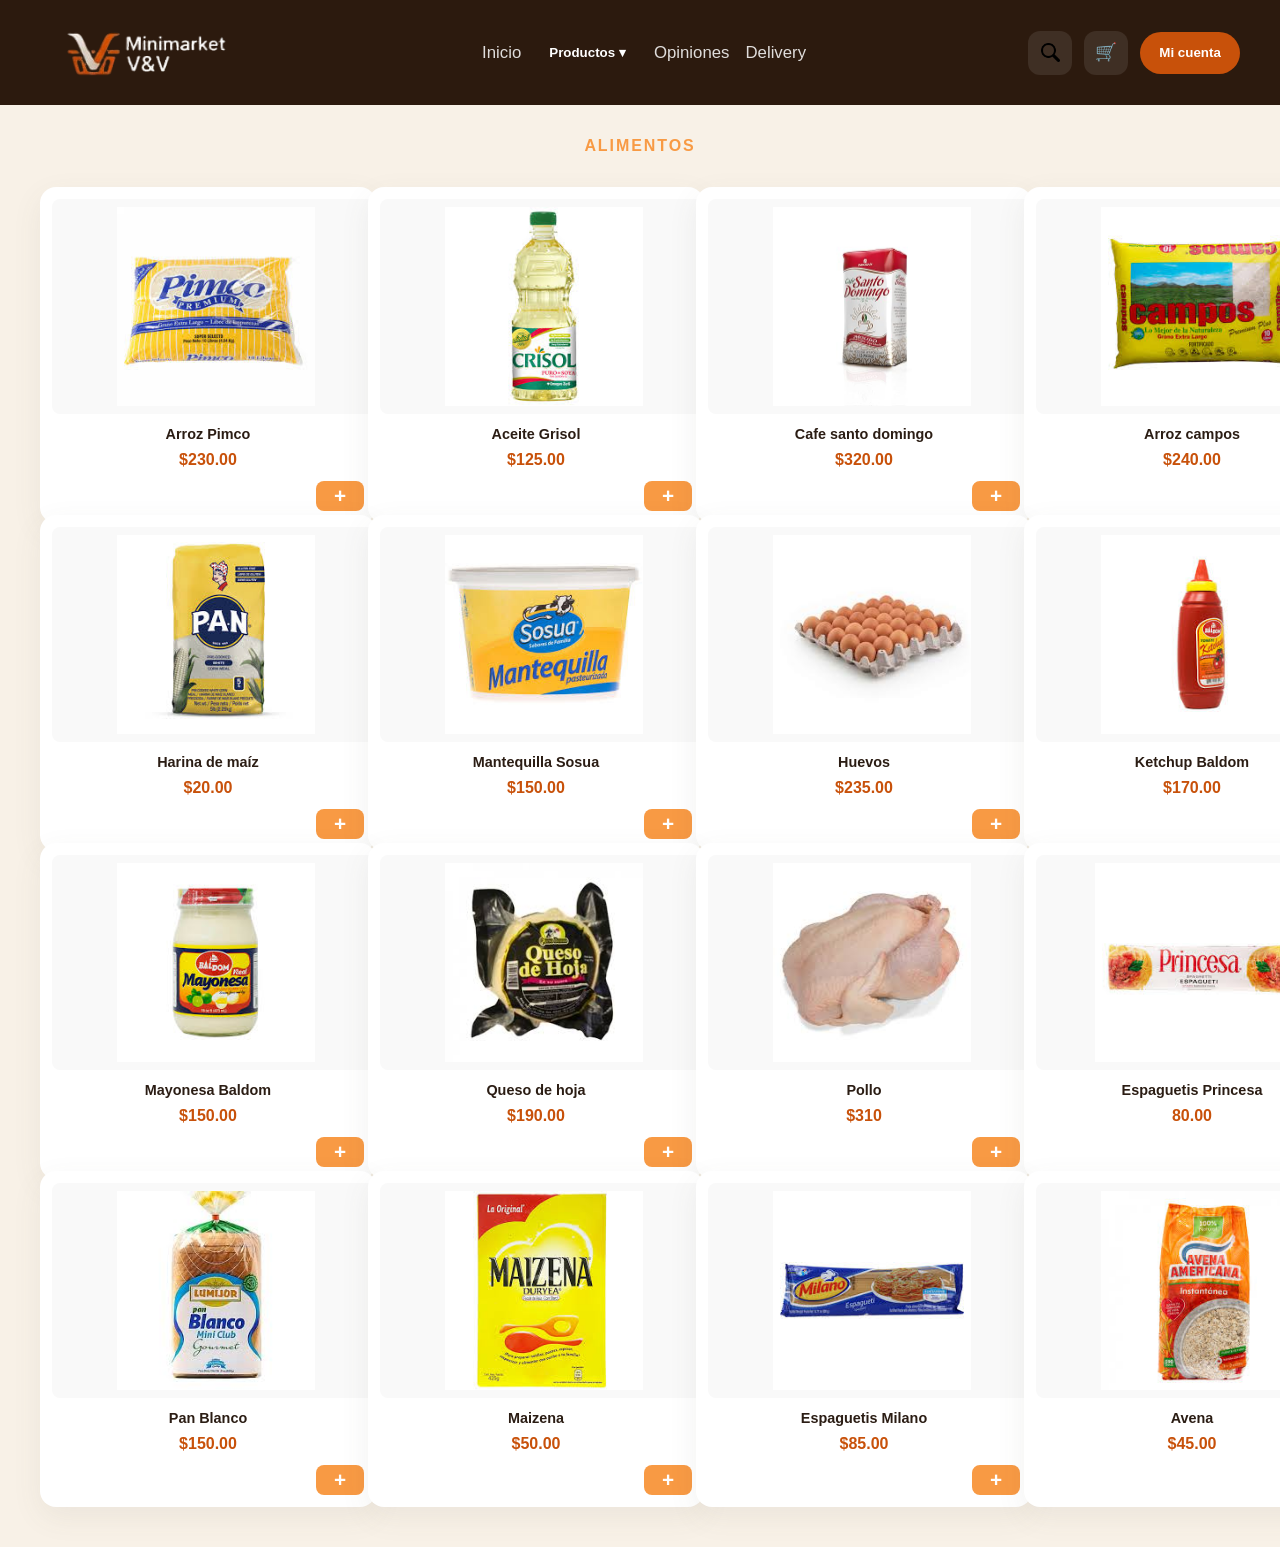
<file: alimentos.html>
<!DOCTYPE html>
<html lang="en">
<head>
    <meta charset="UTF-8">
    <meta name="viewport" content="width=device-width, initial-scale=1.0">
    <title>Alimentos - Minimarket V&V</title>
    <link rel="stylesheet" href="style.css">
    <script src="cart.js" defer></script>
</head>
<body>
    <header class="banner">
        <div class="header-content">
            <a href="#" class="brand">
                <img src="imagenes/logo.png" alt="Minimarket V&V logo">
            </a>
            <nav class="nav-links">
                <a href="index.html">Inicio</a>
                <div class="dropdown">
                    <button class="dropdown-toggle" aria-haspopup="true" aria-expanded="false">Productos ▾</button>
                    <div class="dropdown-menu">
                        <a href="productos_de_limpieza.html">Limpieza</a>
                        <a href="snack.html">Snacks</a>
                        <a href="frutas.html">Frutas</a>
                        <a href="bebidas.html">Bebidas</a>
                        <a href="alimentos.html">Alimentos</a>
                        <a href="bebidas_alcoholicas.html">Bebidas Alcohólicas</a>
                    </div>
                </div>
                <a href="opiniones.html">Opiniones</a>
                <a href="Delivery.html">Delivery</a>
            </nav>
            <div class="header-actions">
                <button class="icon-btn" aria-label="Buscar">
                    <img src="iconos/lupa.png" alt="Buscar">
                </button>
                <button class="icon-btn cart" aria-label="Carrito">
                    🛒
                    <span class="cart-count">2</span>
                </button>
                <button class="btn account">Mi cuenta</button>
            </div>
        </div>
    </header>
    <main>
        <section class="bottom-section">
            <p class="hero-subtitle">alimentos</p>
            <div class="products-grid">
                <div class="card product-card">
                    <img src="imagenes/arroz pimco.jpg" alt="Arroz Pimco" class="product-image">
                    <h3 class="product-name">Arroz Pimco</h3>
                    <p class="product-price">$230.00</p>
                    <button class="add-to-cart">+</button>
                </div>
                <div class="card product-card">
                    <img src="imagenes/grisol.jpg" alt="aceite grisol" class="product-image">
                    <h3 class="product-name">Aceite Grisol</h3>
                    <p class="product-price">$125.00</p>
                    <button class="add-to-cart">+</button>
                </div>
                <div class="card product-card">
                    <img src="imagenes/cafe santo domingo.jpg" alt="cafe santo domingo" class="product-image">
                    <h3 class="product-name">Cafe santo domingo</h3>
                    <p class="product-price">$320.00</p>
                    <button class="add-to-cart">+</button>
                </div>
                <div class="card product-card">
                    <img src="imagenes/arroz.jpg" alt="Arroz" class="product-image">
                    <h3 class="product-name">Arroz campos</h3>
                    <p class="product-price">$240.00</p>
                    <button class="add-to-cart">+</button>
                </div>
                <div class="card product-card">
                    <img src="imagenes/harina de maiz.jpg" alt="Harina de maíz" class="product-image">
                    <h3 class="product-name">Harina de maíz</h3>
                    <p class="product-price">$20.00</p>
                    <button class="add-to-cart">+</button>
                </div>
                <div class="card product-card">
                    <img src="imagenes/mantequilla sosua.jpg" alt="Mantequilla Sosua" class="product-image">
                    <h3 class="product-name">Mantequilla Sosua</h3>
                    <p class="product-price">$150.00</p>
                    <button class="add-to-cart">+</button>
                </div>
                <div class="card product-card">
                    <img src="imagenes/huevos.jpg" alt="Huevos" class="product-image">
                    <h3 class="product-name">Huevos</h3>
                    <p class="product-price">$235.00</p>
                    <button class="add-to-cart">+</button>
                </div>
                <div class="card product-card">
                    <img src="imagenes/ketchup baldom.jpg" alt="Ketchup Baldom" class="product-image">
                    <h3 class="product-name">Ketchup Baldom</h3>
                    <p class="product-price">$170.00</p>
                    <button class="add-to-cart">+</button>
                </div>
                <div class="card product-card">
                    <img src="imagenes/mayonesa baldom.jpg" alt="Mayonesa Baldom" class="product-image">
                    <h3 class="product-name">Mayonesa Baldom</h3>
                    <p class="product-price">$150.00</p>
                    <button class="add-to-cart">+</button>
                </div>
                <div class="card product-card">
                    <img src="imagenes/queso de hoja.jpg" alt="Queso de hoja" class="product-image">
                    <h3 class="product-name">Queso de hoja</h3>
                    <p class="product-price">$190.00</p>
                    <button class="add-to-cart">+</button>
                </div>
                <div class="card product-card">
                    <img src="imagenes/pollo.jpg" alt="Pollito" class="product-image">
                    <h3 class="product-name">Pollo</h3>
                    <p class="product-price">$310</p>
                    <button class="add-to-cart">+</button>
                </div>
                <div class="card product-card">
                    <img src="imagenes/espaguetis princesa.jpg" alt="Espaguetis Princesa" class="product-image">
                    <h3 class="product-name">Espaguetis Princesa</h3>
                    <p class="product-price">80.00</p>
                    <button class="add-to-cart">+</button>
                </div>
                <div class="card product-card">
                    <img src="imagenes/pan blanco.jpg" alt="Pan Blanco" class="product-image">
                    <h3 class="product-name">Pan Blanco</h3>
                    <p class="product-price">$150.00</p>
                    <button class="add-to-cart">+</button>
                </div>
                <div class="card product-card">
                    <img src="imagenes/maizena.jpg" alt="Maizena" class="product-image">
                    <h3 class="product-name">Maizena</h3>
                    <p class="product-price">$50.00</p>
                    <button class="add-to-cart">+</button>
                </div>
                <div class="card product-card">
                    <img src="imagenes/epaguetis milano.jpg" alt="Espaguetis Milano" class="product-image">
                    <h3 class="product-name">Espaguetis Milano</h3>
                    <p class="product-price">$85.00</p>
                    <button class="add-to-cart">+</button>
                </div>
                <div class="card product-card">
                    <img src="imagenes/avena.jpg" alt="Avena" class="product-image">
                    <h3 class="product-name">Avena</h3>
                    <p class="product-price">$45.00</p>
                    <button class="add-to-cart">+</button>
                </div>
            
            </div>
        </section>
    </main>
    <!-- Modal del carrito -->
    <div id="cart-modal" class="modal">
        <div class="modal-content">
            <span id="close-cart-modal" class="close">&times;</span>
            <h2>Carrito de Compras</h2>
            <div id="cart-items"></div>
            <div id="total-price"></div>
        </div>
    </div>
</body>
</html>
</file>
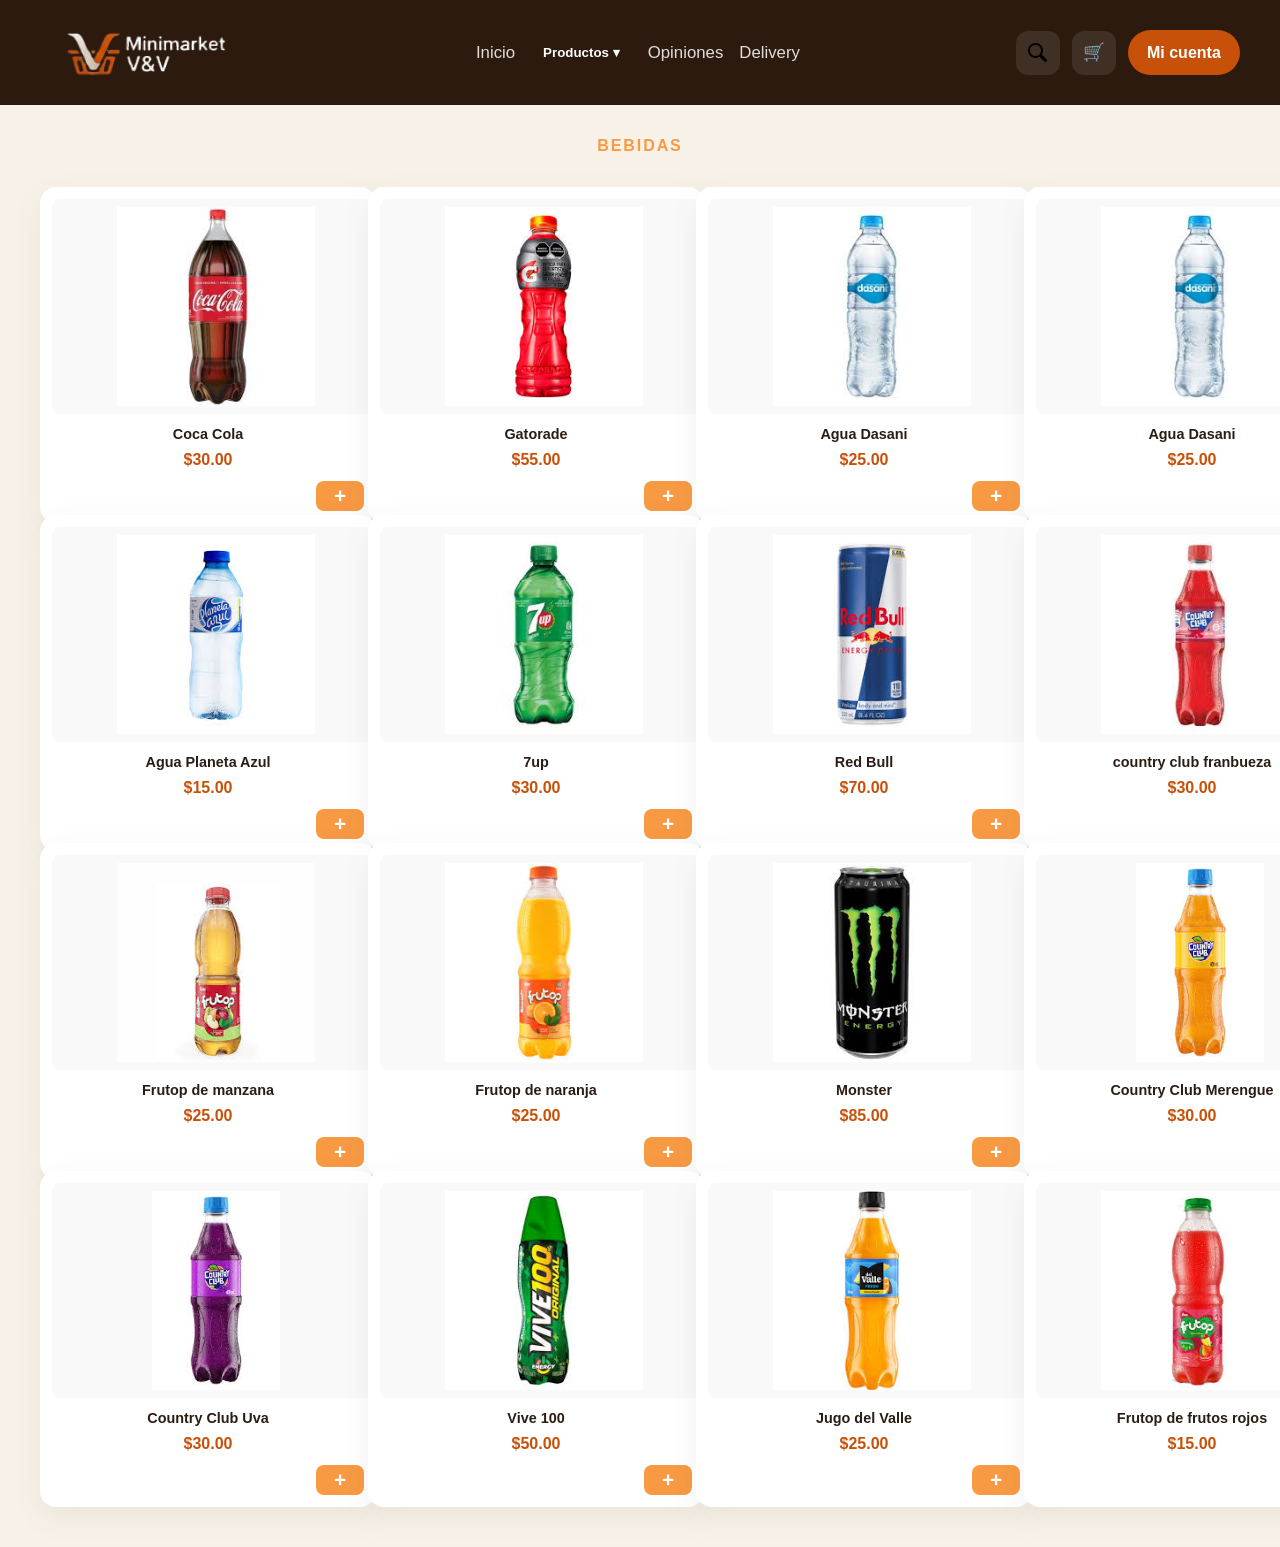
<file: bebidas.html>
<!DOCTYPE html>
<html lang="en">
<head>
    <meta charset="UTF-8">
    <meta name="viewport" content="width=device-width, initial-scale=1.0">
    <title>Bebidas - Minimarket V&V</title>
    <link rel="stylesheet" href="style.css">
    <script src="cart.js" defer></script>
</head>
<body>
    <header class="banner">
        <div class="header-content">
            <a href="#" class="brand">
                <img src="imagenes/logo.png" alt="Minimarket V&V logo">
            </a>
            <nav class="nav-links">
                <a href="index.html">Inicio</a>
                <div class="dropdown">
                    <button class="dropdown-toggle" aria-haspopup="true" aria-expanded="false">Productos ▾</button>
                    <div class="dropdown-menu">
                        <a href="productos_de_limpieza.html">Limpieza</a>
                        <a href="snack.html">Snacks</a>
                        <a href="frutas.html">Frutas</a>
                        <a href="bebidas.html">Bebidas</a>
                        <a href="alimentos.html">Alimentos</a>
                        <a href="bebidas_alcoholicas.html">Bebidas Alcohólicas</a>
                    </div>
                </div>
                <a href="opiniones.html">Opiniones</a>
                <a href="Delivery.html">Delivery</a>
            </nav>
            <div class="header-actions">
                <button class="icon-btn" aria-label="Buscar">
                    <img src="iconos/lupa.png" alt="Buscar">
                </button>
                <button class="icon-btn cart" aria-label="Carrito">
                    🛒
                    <span class="cart-count">2</span>
                </button>
                <a href="login.html" class="btn account">Mi cuenta</a>
            </div>
        </div>
    </header>
    <main>
       <section class="bottom-section">
            <p class="hero-subtitle">Bebidas</p>
            <div class="products-grid">
                <div class="card product-card">
                    <img src="imagenes/coca cola.jpg" alt="Coca Cola" class="product-image">
                    <h3 class="product-name">Coca Cola</h3>
                    <p class="product-price">$30.00</p>
                    <button class="add-to-cart">+</button>
                </div>
                <div class="card product-card">
                    <img src="imagenes/gatorade.jpg" alt="Gatorade" class="product-image">
                    <h3 class="product-name">Gatorade</h3>
                    <p class="product-price">$55.00</p>
                    <button class="add-to-cart">+</button>
                </div>
                <div class="card product-card">
                    <img src="imagenes/agua dasani.jpg" alt="Agua Dasani" class="product-image">
                    <h3 class="product-name">Agua Dasani</h3>
                    <p class="product-price">$25.00</p>
                    <button class="add-to-cart">+</button>
                </div>
                <div class="card product-card">
                    <img src="imagenes/agua dasani.jpg" alt="Agua Dasani" class="product-image">
                    <h3 class="product-name">Agua Dasani</h3>
                    <p class="product-price">$25.00</p>
                    <button class="add-to-cart">+</button>
                </div>
                <div class="card product-card">
                    <img src="imagenes/agua planeta azul.jpg" alt="Agua Planeta Azul" class="product-image">
                    <h3 class="product-name">Agua Planeta Azul</h3>
                    <p class="product-price">$15.00</p>
                    <button class="add-to-cart">+</button>
                </div>
                <div class="card product-card">
                    <img src="imagenes/7up.jpg" alt="7up" class="product-image">
                    <h3 class="product-name">7up</h3>
                    <p class="product-price">$30.00</p>
                    <button class="add-to-cart">+</button>
                </div>
                <div class="card product-card">
                    <img src="imagenes/red bull.jpg" alt="Red Bull" class="product-image">
                    <h3 class="product-name">Red Bull</h3>
                    <p class="product-price">$70.00</p>
                    <button class="add-to-cart">+</button>
                </div>
                <div class="card product-card">
                    <img src="imagenes/country club  franbueza.jpg" alt="country club franbueza" class="product-image">
                    <h3 class="product-name">country club  franbueza</h3>
                    <p class="product-price">$30.00</p>
                    <button class="add-to-cart">+</button>
                </div>
                <div class="card product-card">
                    <img src="imagenes/frutop de manzna.jpg" alt="frutop de manzana" class="product-image">
                    <h3 class="product-name">Frutop de manzana</h3>
                    <p class="product-price">$25.00</p>
                    <button class="add-to-cart">+</button>
                </div>
                <div class="card product-card">
                    <img src="imagenes/frutop de naranja.jpg" alt="frutop de naranja" class="product-image">
                    <h3 class="product-name">Frutop de naranja</h3>
                    <p class="product-price">$25.00</p>
                    <button class="add-to-cart">+</button>
                </div>
                <div class="card product-card">
                    <img src="imagenes/monster.jpg" alt="Monster" class="product-image">
                    <h3 class="product-name">Monster</h3>
                    <p class="product-price">$85.00</p>
                    <button class="add-to-cart">+</button>
                </div>
                <div class="card product-card">
                    <img src="imagenes/country club merengue.jpg" alt="country club merengue" class="product-image">
                    <h3 class="product-name">Country Club Merengue</h3>
                    <p class="product-price">$30.00</p>
                    <button class="add-to-cart">+</button>
                </div>
                <div class="card product-card">
                    <img src="imagenes/country club uva.jpg" alt="country club uva" class="product-image">
                    <h3 class="product-name">Country Club Uva</h3>
                    <p class="product-price">$30.00</p>
                    <button class="add-to-cart">+</button>
                </div>
                <div class="card product-card">
                    <img src="imagenes/vive 100.jpg" alt="Vive 100" class="product-image">
                    <h3 class="product-name">Vive 100</h3>
                    <p class="product-price">$50.00</p>
                    <button class="add-to-cart">+</button>
                </div>
                <div class="card product-card">
                    <img src="imagenes/del valle.jpg" alt="Del Valle" class="product-image">
                    <h3 class="product-name">Jugo del Valle</h3>
                    <p class="product-price">$25.00</p>
                    <button class="add-to-cart">+</button>
                </div>
                <div class="card product-card">
                    <img src="imagenes/frutop rojo.jpg" alt="Frutop Rojo" class="product-image">
                    <h3 class="product-name">Frutop de frutos rojos</h3>
                    <p class="product-price">$15.00</p>
                    <button class="add-to-cart">+</button>
                </div>
            
            </div>
        </section>
    </main>
    <!-- Modal del carrito -->
    <div id="cart-modal" class="modal">
        <div class="modal-content">
            <span id="close-cart-modal" class="close">&times;</span>
            <h2>Carrito de Compras</h2>
            <div id="cart-items"></div>
            <div id="total-price"></div>
        </div>
    </div>
</body>
</html>
</file>
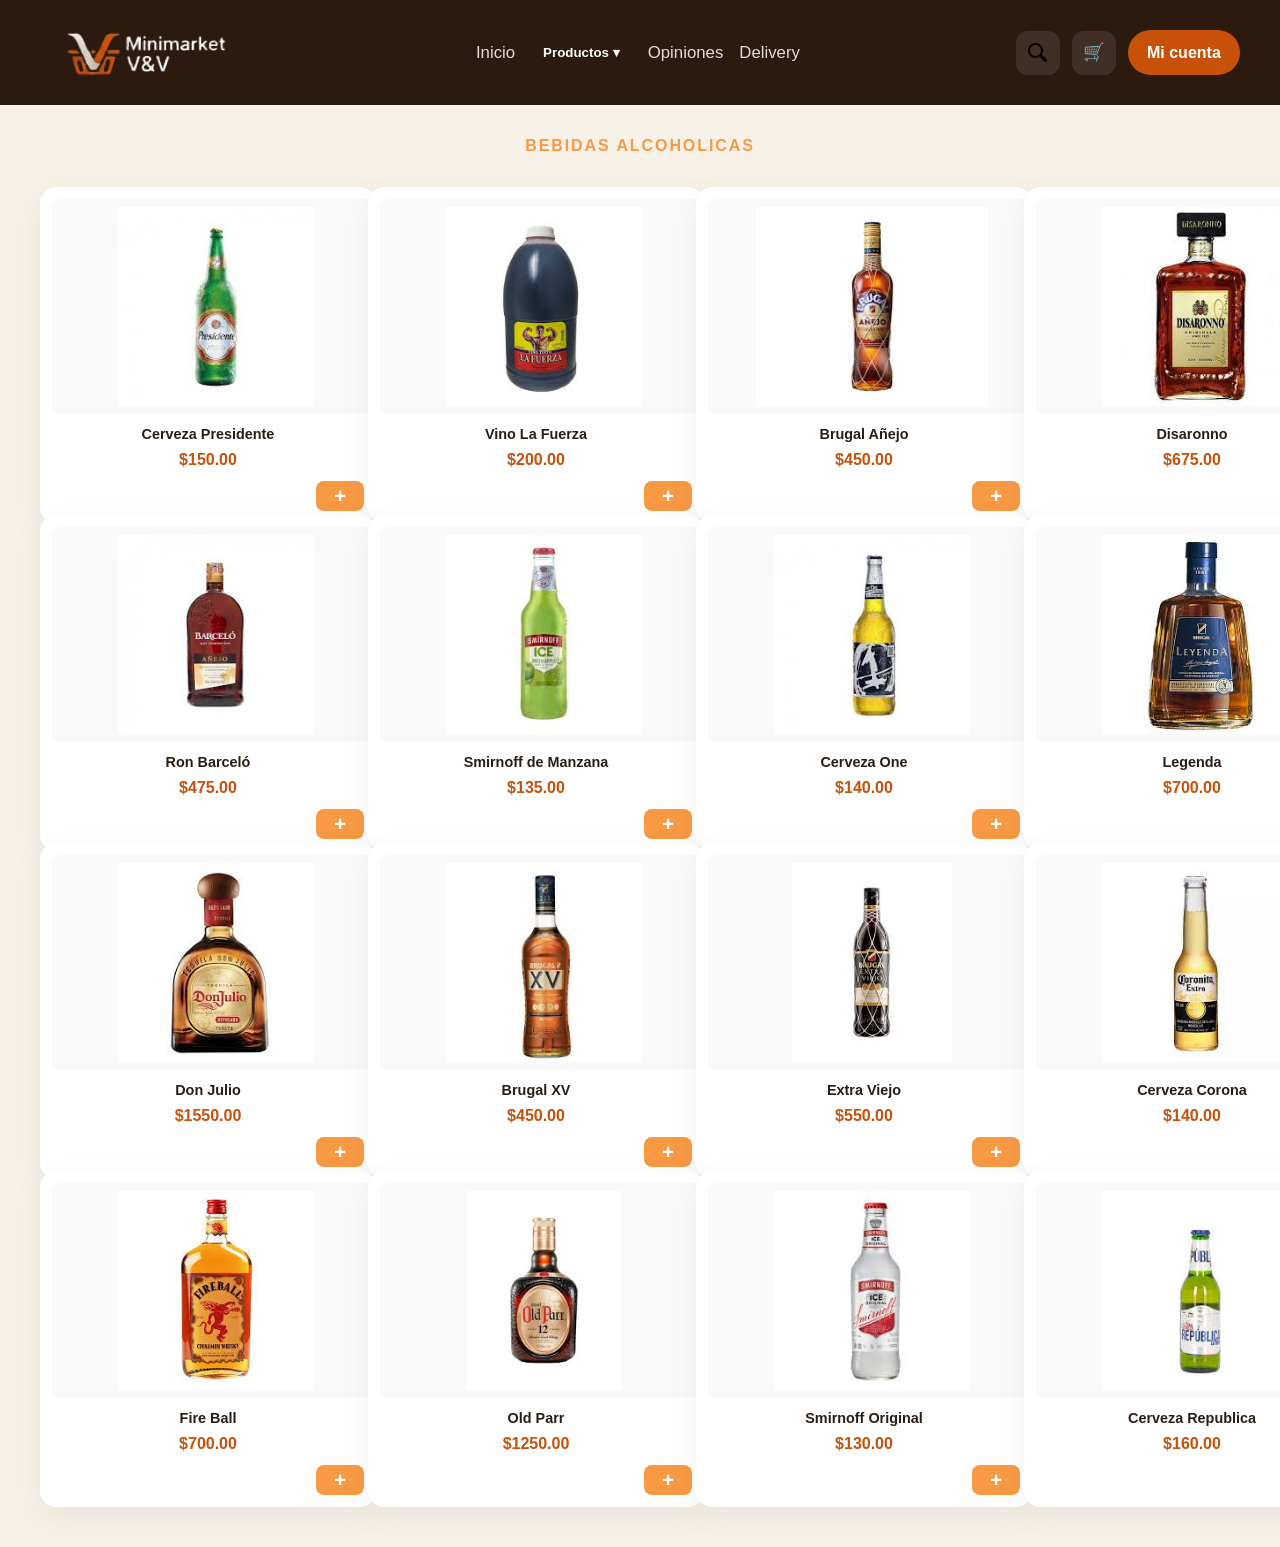
<file: bebidas_alcoholicas.html>
<!DOCTYPE html>
<html lang="en">
<head>
    <meta charset="UTF-8">
    <meta name="viewport" content="width=device-width, initial-scale=1.0">
    <title>Cuidado Personal - Minimarket V&V</title>
    <link rel="stylesheet" href="style.css">
    <script src="cart.js" defer></script>
</head>
<body>
    <header class="banner">
        <div class="header-content">
            <a href="#" class="brand">
                <img src="imagenes/logo.png" alt="Minimarket V&V logo">
            </a>
            <nav class="nav-links">
                <a href="index.html">Inicio</a>
                <div class="dropdown">
                    <button class="dropdown-toggle" aria-haspopup="true" aria-expanded="false">Productos ▾</button>
                    <div class="dropdown-menu">
                        <a href="productos_de_limpieza.html">Limpieza</a>
                        <a href="snack.html">Snacks</a>
                        <a href="frutas.html">Frutas</a>
                        <a href="bebidas.html">Bebidas</a>
                        <a href="alimentos.html">Alimentos</a>
                        <a href="bebidas_alcoholicas.html">Bebidas Alcohólicas</a>
                    </div>
                </div>
                <a href="opiniones.html">Opiniones</a>
                <a href="Delivery.html">Delivery</a>
            </nav>
            <div class="header-actions">
                <button class="icon-btn" aria-label="Buscar">
                    <img src="iconos/lupa.png" alt="Buscar">
                </button>
                <button class="icon-btn cart" aria-label="Carrito">
                    🛒
                    <span class="cart-count">2</span>
                </button>
                <a href="login.html" class="btn account">Mi cuenta</a>
            </div>
        </div>
    </header>
    <main>
        <section class="bottom-section">
            <p class="hero-subtitle">Bebidas Alcoholicas</p>
            <div class="products-grid">
                <div class="card product-card">
                    <img src="imagenes/cerveza presidente.jpg" alt="Cerveza Presidente" class="product-image">
                    <h3 class="product-name">Cerveza Presidente</h3>
                    <p class="product-price">$150.00</p>
                    <button class="add-to-cart">+</button>
                </div>
                <div class="card product-card">
                    <img src="imagenes/vino la fuerza.jpg" alt="Vino La Fuerza" class="product-image">
                    <h3 class="product-name">Vino La Fuerza</h3>
                    <p class="product-price">$200.00</p>
                    <button class="add-to-cart">+</button>
                </div>
                <div class="card product-card">
                    <img src="imagenes/brugal añejo.jpg" alt="Brugal Añejo" class="product-image">
                    <h3 class="product-name">Brugal Añejo</h3>
                    <p class="product-price">$450.00</p>
                    <button class="add-to-cart">+</button>
                </div>
                <div class="card product-card">
                    <img src="imagenes/disaronno.jpg" alt="Disaronno" class="product-image">
                    <h3 class="product-name">Disaronno</h3>
                    <p class="product-price">$675.00</p>
                    <button class="add-to-cart">+</button>
                </div>
                <div class="card product-card">
                    <img src="imagenes/ron barceló.jpg" alt="Ron Barceló" class="product-image">
                    <h3 class="product-name">Ron Barceló</h3>
                    <p class="product-price">$475.00</p>
                    <button class="add-to-cart">+</button>
                </div>
                <div class="card product-card">
                    <img src="imagenes/smirnoff de manzana.jpg" alt="Smirnoff de Manzana" class="product-image">
                    <h3 class="product-name">Smirnoff de Manzana</h3>
                    <p class="product-price">$135.00</p>
                    <button class="add-to-cart">+</button>
                </div>
                <div class="card product-card">
                    <img src="imagenes/cerveza one.jpg" alt="Cerveza One" class="product-image">
                    <h3 class="product-name">Cerveza One</h3>
                    <p class="product-price">$140.00</p>
                    <button class="add-to-cart">+</button>
                </div>
                <div class="card product-card">
                    <img src="imagenes/legenda.jpg" alt="Legenda" class="product-image">
                    <h3 class="product-name">Legenda</h3>
                    <p class="product-price">$700.00</p>
                    <button class="add-to-cart">+</button>
                </div>
                <div class="card product-card">
                    <img src="imagenes/don julio.jpg" alt="Don Julio" class="product-image">
                    <h3 class="product-name">Don Julio</h3>
                    <p class="product-price">$1550.00</p>
                    <button class="add-to-cart">+</button>
                </div>
                <div class="card product-card">
                    <img src="imagenes/brugal XV.jpg" alt="Brugal XV" class="product-image">
                    <h3 class="product-name">Brugal XV</h3>
                    <p class="product-price">$450.00</p>
                    <button class="add-to-cart">+</button>
                </div>
                <div class="card product-card">
                    <img src="imagenes/extra viejo.jpg" alt="Extra Viejo" class="product-image">
                    <h3 class="product-name">Extra Viejo</h3>
                    <p class="product-price">$550.00</p>
                    <button class="add-to-cart">+</button>
                </div>
                <div class="card product-card">
                    <img src="imagenes/cerveza corona.jpg" alt="Cerveza Corona" class="product-image">
                    <h3 class="product-name">Cerveza Corona</h3>
                    <p class="product-price">$140.00</p>
                    <button class="add-to-cart">+</button>
                </div>
                <div class="card product-card">
                    <img src="imagenes/fire ball.jpg" alt="Fire Ball" class="product-image">
                    <h3 class="product-name">Fire Ball</h3>
                    <p class="product-price">$700.00</p>
                    <button class="add-to-cart">+</button>
                </div>
                <div class="card product-card">
                    <img src="imagenes/old parr.jpg" alt="Old Parr" class="product-image">
                    <h3 class="product-name">Old Parr</h3>
                    <p class="product-price">$1250.00</p>
                    <button class="add-to-cart">+</button>
                </div>
                <div class="card product-card">
                    <img src="imagenes/snirnoff original.jpg" alt="Smirnoff Original" class="product-image">
                    <h3 class="product-name">Smirnoff Original</h3>
                    <p class="product-price">$130.00</p>
                    <button class="add-to-cart">+</button>
                </div>
                <div class="card product-card">
                    <img src="imagenes/cerveza republica.jpg" alt="Cerveza Republica" class="product-image">
                    <h3 class="product-name">Cerveza Republica</h3>
                    <p class="product-price">$160.00</p>
                    <button class="add-to-cart">+</button>
                </div>
            
            </div>
        </section>
    </main>
    <!-- Modal del carrito -->
    <div id="cart-modal" class="modal">
        <div class="modal-content">
            <span id="close-cart-modal" class="close">&times;</span>
            <h2>Carrito de Compras</h2>
            <div id="cart-items"></div>
            <div id="total-price"></div>
        </div>
    </div>
</body>
</html>
</file>
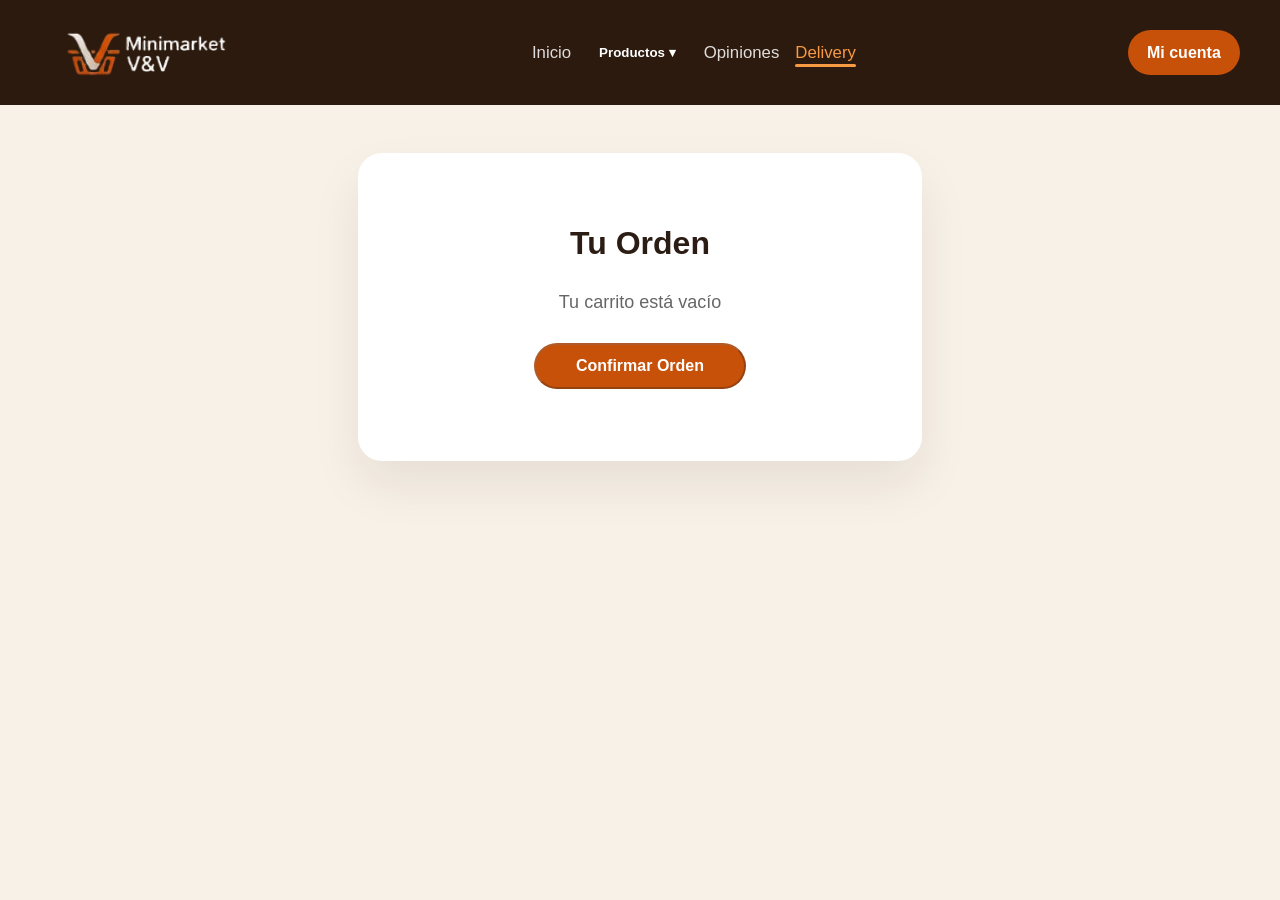
<file: Delivery.html>
<!DOCTYPE html>
<html lang="en">
<head>
    <meta charset="UTF-8">
    <meta name="viewport" content="width=device-width, initial-scale=1.0">
    <title>Delivery - Minimarket V&V</title>
    <link rel="stylesheet" href="style.css">
    <script src="cart.js" defer></script>
</head>
<body>
    <header class="banner">
        <div class="header-content">
            <a href="index.html" class="brand">
                <img src="imagenes/logo.png" alt="Minimarket V&V logo">
            </a>
            <nav class="nav-links">
                <a href="index.html">Inicio</a>
                <div class="dropdown">
                    <button class="dropdown-toggle" aria-haspopup="true" aria-expanded="false">Productos ▾</button>
                    <div class="dropdown-menu">
                        <a href="productos_de_limpieza.html">Limpieza</a>
                        <a href="snack.html">Snacks</a>
                        <a href="frutas.html">Frutas</a>
                        <a href="bebidas.html">Bebidas</a>
                        <a href="alimentos.html">Alimentos</a>
                        <a href="bebidas_alcoholicas.html">Bebidas Alcohólicas</a>
                    </div>
                </div>
                <a href="opiniones.html">Opiniones</a>
                <a href="Delivery.html" class="active">Delivery</a>
            </nav>
            <div class="header-actions">
                <a href="login.html" class="btn account">Mi cuenta</a>
            </div>
        </div>
    </header>
    <main>
        <section class="bottom-section auth-card" style="max-width: 900px; display: flex; align-items: center; justify-content: center;">
            <div style="width: 100%; padding: 40px 20px;">
                <h1 style="text-align: center; margin-bottom: 30px;">Tu Orden</h1>
                <div id="delivery-cart-items" style="margin-bottom: 30px;"></div>
                <div id="delivery-total" style="text-align: center; font-size: 24px; font-weight: bold; margin-bottom: 30px;"></div>
                <div style="text-align: center;">
                    <button id="confirm-order-btn" class="btn primary" style="padding: 12px 40px; font-size: 16px;">Confirmar Orden</button>
                </div>
            </div>
        </section>
    </main>
    <script>
        // Cargar y mostrar los productos del carrito en la página de Delivery
        document.addEventListener('DOMContentLoaded', function() {
            const cartData = JSON.parse(localStorage.getItem('cart')) || [];
            const deliveryCartItems = document.getElementById('delivery-cart-items');
            const deliveryTotal = document.getElementById('delivery-total');
            const confirmOrderBtn = document.getElementById('confirm-order-btn');
            
            if (cartData.length === 0) {
                deliveryCartItems.innerHTML = '<p style="text-align: center; font-size: 18px; color: #666;">Tu carrito está vacío</p>';
                confirmOrderBtn.disabled = true;
                deliveryTotal.style.display = 'none';
                return;
            }
            
            let total = 0;
            let html = '<div style="border: 1px solid #ddd; border-radius: 8px; overflow: hidden;">';
            
            cartData.forEach((item, index) => {
                const subtotal = item.price * item.quantity;
                total += subtotal;
                html += `
                    <div style="display: flex; align-items: center; padding: 15px; border-bottom: ${index < cartData.length - 1 ? '1px solid #eee' : 'none'};">
                        <img src="${item.image}" alt="${item.name}" style="width: 80px; height: 80px; object-fit: cover; border-radius: 5px; margin-right: 20px;">
                        <div style="flex: 1;">
                            <h4 style="margin: 0 0 10px 0;">${item.name}</h4>
                            <p style="margin: 0; color: #666;">Cantidad: ${item.quantity}</p>
                            <p style="margin: 5px 0 0 0; color: #666;">Precio unitario: $${item.price.toFixed(2)}</p>
                        </div>
                        <div style="text-align: right;">
                            <p style="margin: 0; font-weight: bold; font-size: 18px;">$${subtotal.toFixed(2)}</p>
                        </div>
                    </div>
                `;
            });
            
            html += '</div>';
            deliveryCartItems.innerHTML = html;
            deliveryTotal.textContent = `Total: $${total.toFixed(2)}`;
            
            // Agregar evento al botón de confirmar orden
            confirmOrderBtn.addEventListener('click', function() {
                const direccion = prompt('Por favor, ingresa tu dirección de entrega:');
                
                if (direccion === null) {
                    // Usuario canceló
                    return;
                }
                
                if (direccion.trim() === '') {
                    alert('Por favor, ingresa una dirección válida.');
                    return;
                }
                
                alert('¡Orden confirmada!\nDirección de entrega: ' + direccion + '\nGracias por tu compra.');
                localStorage.removeItem('cart');
                window.location.href = 'index.html';
            });
        });
    </script>
</body>
</html>
</file>
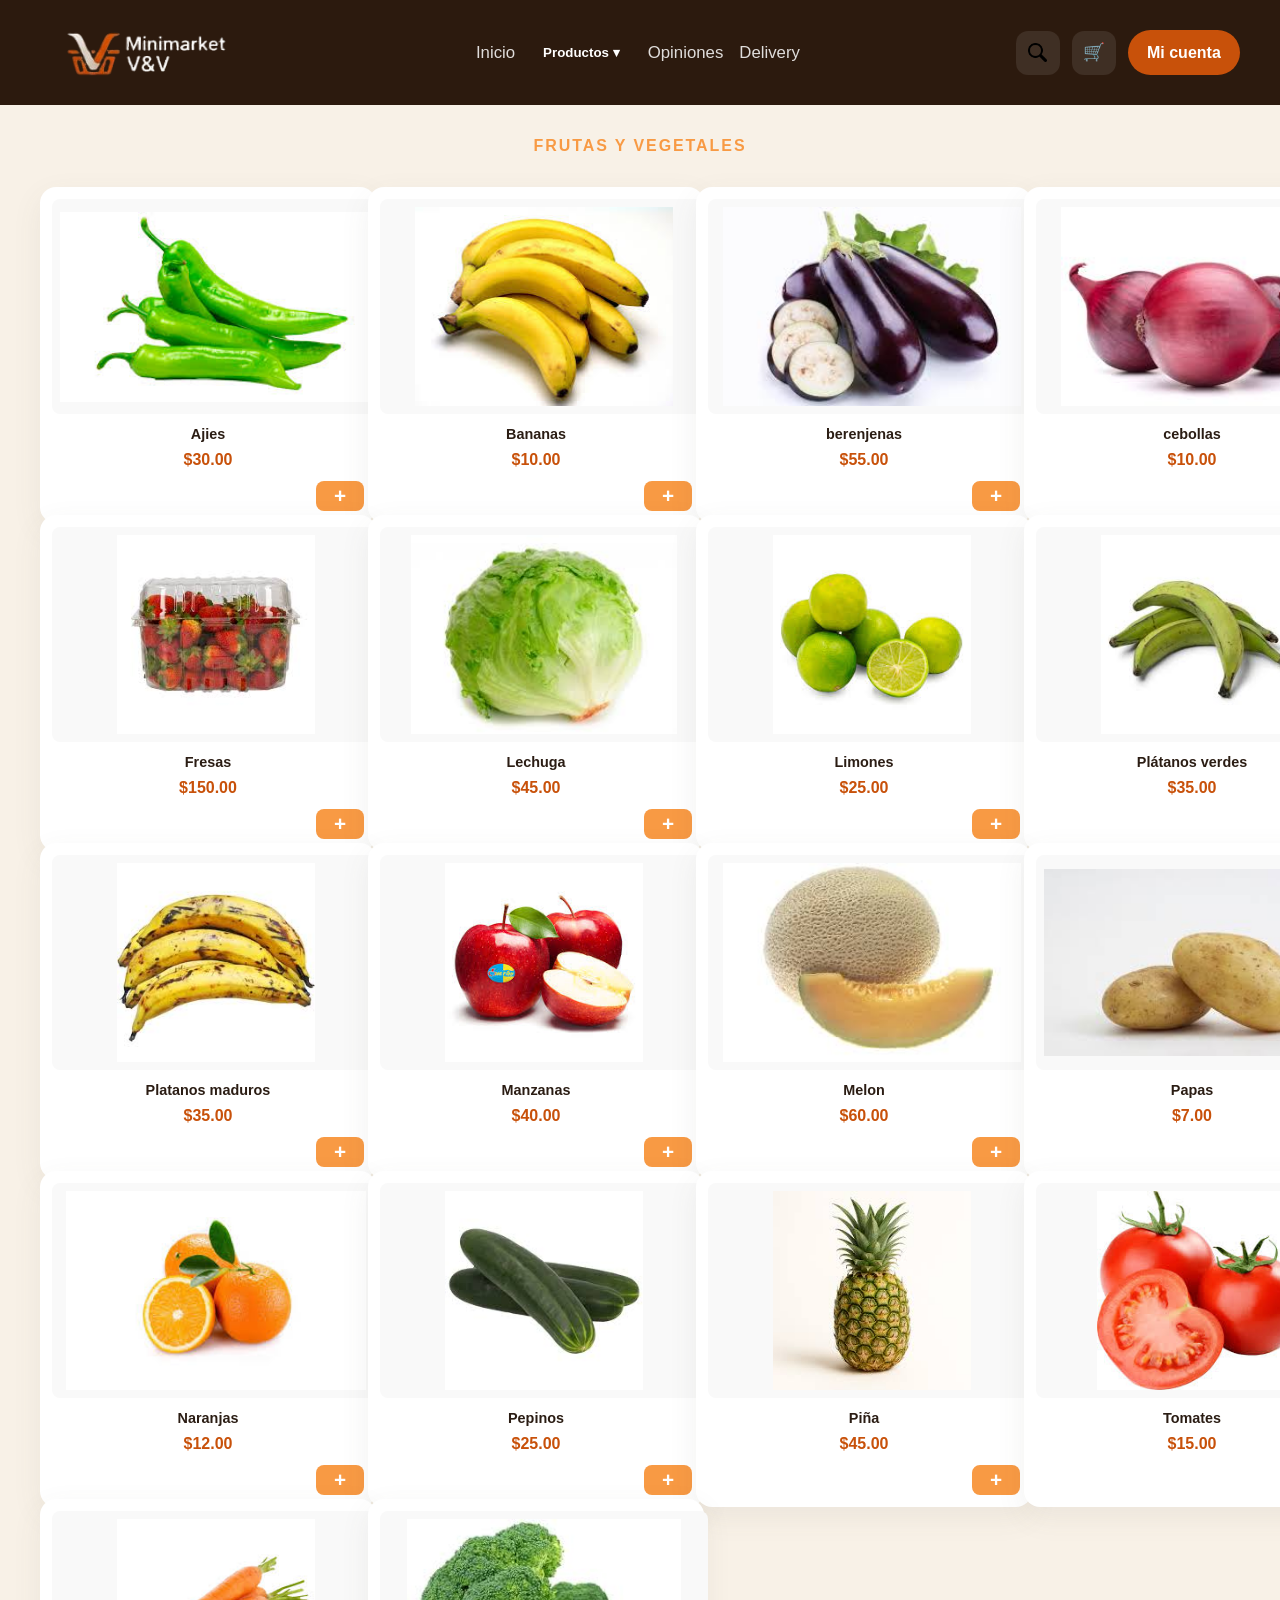
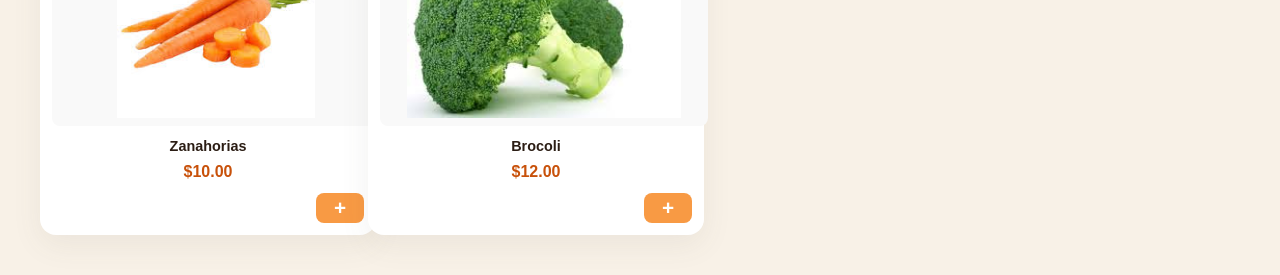
<file: frutas.html>
<!DOCTYPE html>
<html lang="en">
<head>
    <meta charset="UTF-8">
    <meta name="viewport" content="width=device-width, initial-scale=1.0">
    <title>Frutas - Minimarket V&V</title>
    <link rel="stylesheet" href="style.css">
    <script src="cart.js" defer></script>
</head>
<body>
    <header class="banner">
        <div class="header-content">
            <a href="#" class="brand">
                <img src="imagenes/logo.png" alt="Minimarket V&V logo">
            </a>
            <nav class="nav-links">
                <a href="index.html">Inicio</a>
                <div class="dropdown">
                    <button class="dropdown-toggle" aria-haspopup="true" aria-expanded="false">Productos ▾</button>
                    <div class="dropdown-menu">
                        <a href="productos_de_limpieza.html">Limpieza</a>
                        <a href="snack.html">Snacks</a>
                        <a href="frutas.html">Frutas</a>
                        <a href="bebidas.html">Bebidas</a>
                        <a href="alimentos.html">Alimentos</a>
                        <a href="bebidas_alcoholicas.html">Bebidas Alcohólicas</a>
                    </div>
                </div>
                <a href="opiniones.html">Opiniones</a>
                <a href="Delivery.html">Delivery</a>
            </nav>
            <div class="header-actions">
                <button class="icon-btn" aria-label="Buscar">
                    <img src="iconos/lupa.png" alt="Buscar">
                </button>
                <button class="icon-btn cart" aria-label="Carrito">
                    🛒
                    <span class="cart-count">2</span>
                </button>
                <a href="login.html" class="btn account">Mi cuenta</a>
            </div>
        </div>
    </header>
    <main>
        <section class="bottom-section">
            <p class="hero-subtitle">Frutas y Vegetales</p>
            <div class="products-grid">
                <div class="card product-card">
                    <img src="imagenes/ajies.jpg" alt="ajies" class="product-image">
                    <h3 class="product-name">Ajies</h3>
                    <p class="product-price">$30.00</p>
                    <button class="add-to-cart">+</button>
                </div>
                <div class="card product-card">
                    <img src="imagenes/bananas.jpg" alt="Bananas" class="product-image">
                    <h3 class="product-name">Bananas</h3>
                    <p class="product-price">$10.00</p>
                    <button class="add-to-cart">+</button>
                </div>
                <div class="card product-card">
                    <img src="imagenes/berenjenas.jpg" alt="berenjenas" class="product-image">
                    <h3 class="product-name">berenjenas</h3>
                    <p class="product-price">$55.00</p>
                    <button class="add-to-cart">+</button>
                </div>
                <div class="card product-card">
                    <img src="imagenes/cebollas.jpg" alt="cebollas" class="product-image">
                    <h3 class="product-name">cebollas</h3>
                    <p class="product-price">$10.00</p>
                    <button class="add-to-cart">+</button>
                </div>
                <div class="card product-card">
                    <img src="imagenes/fresas.jpg" alt="fresas" class="product-image">
                    <h3 class="product-name">Fresas</h3>
                    <p class="product-price">$150.00</p>
                    <button class="add-to-cart">+</button>
                </div>
                <div class="card product-card">
                    <img src="imagenes/lechuga.jpg" alt="lechuga" class="product-image">
                    <h3 class="product-name">Lechuga</h3>
                    <p class="product-price">$45.00</p>
                    <button class="add-to-cart">+</button>
                </div>
                <div class="card product-card">
                    <img src="imagenes/limones.jpg" alt="limones" class="product-image">
                    <h3 class="product-name">Limones</h3>
                    <p class="product-price">$25.00</p>
                    <button class="add-to-cart">+</button>
                </div>
                <div class="card product-card">
                    <img src="imagenes/platanos verdes.jpg" alt="platanos" class="product-image">
                    <h3 class="product-name">Plátanos verdes</h3>
                    <p class="product-price">$35.00</p>
                    <button class="add-to-cart">+</button>
                </div>
                <div class="card product-card">
                    <img src="imagenes/platanos maduros.jpg" alt="platanos maduros" class="product-image">
                    <h3 class="product-name">Platanos maduros</h3>
                    <p class="product-price">$35.00</p>
                    <button class="add-to-cart">+</button>
                </div>
                <div class="card product-card">
                    <img src="imagenes/manzanas.jpg" alt="Manzanas" class="product-image">
                    <h3 class="product-name">Manzanas</h3>
                    <p class="product-price">$40.00</p>
                    <button class="add-to-cart">+</button>
                </div>
                <div class="card product-card">
                    <img src="imagenes/melon.jpg" alt="Melon" class="product-image">
                    <h3 class="product-name">Melon</h3>
                    <p class="product-price">$60.00</p>
                    <button class="add-to-cart">+</button>
                </div>
                <div class="card product-card">
                    <img src="imagenes/papas.jpg" alt="papas" class="product-image">
                    <h3 class="product-name">Papas</h3>
                    <p class="product-price">$7.00</p>
                    <button class="add-to-cart">+</button>
                </div>
                <div class="card product-card">
                    <img src="imagenes/naranjas.jpg" alt="naranjas" class="product-image">
                    <h3 class="product-name">Naranjas</h3>
                    <p class="product-price">$12.00</p>
                    <button class="add-to-cart">+</button>
                </div>
                <div class="card product-card">
                    <img src="imagenes/pepinos.jpg" alt="Pepinos" class="product-image">
                    <h3 class="product-name">Pepinos</h3>
                    <p class="product-price">$25.00</p>
                    <button class="add-to-cart">+</button>
                </div>
                <div class="card product-card">
                    <img src="imagenes/piña.jpg" alt="Piña" class="product-image">
                    <h3 class="product-name">Piña</h3>
                    <p class="product-price">$45.00</p>
                    <button class="add-to-cart">+</button>
                </div>
                <div class="card product-card">
                    <img src="imagenes/tomates.jpg" alt="Tomates" class="product-image">
                    <h3 class="product-name">Tomates</h3>
                    <p class="product-price">$15.00</p>
                    <button class="add-to-cart">+</button>
                </div>
                <div class="card product-card">
                    <img src="imagenes/zanahorias.jpg" alt="Zanahorias" class="product-image">
                    <h3 class="product-name">Zanahorias</h3>
                    <p class="product-price">$10.00</p>
                    <button class="add-to-cart">+</button>
                </div>
                <div class="card product-card">
                    <img src="imagenes/brocoli.jpg" alt="Brocoli" class="product-image">
                    <h3 class="product-name">Brocoli</h3>
                    <p class="product-price">$12.00</p>
                    <button class="add-to-cart">+</button>
                </div>
            </div>
        </section>
    </main>
    <!-- Modal del carrito -->
    <div id="cart-modal" class="modal">
        <div class="modal-content">
            <span id="close-cart-modal" class="close">&times;</span>
            <h2>Carrito de Compras</h2>
            <div id="cart-items"></div>
            <div id="total-price"></div>
        </div>
    </div>
</body>
</html>
</file>
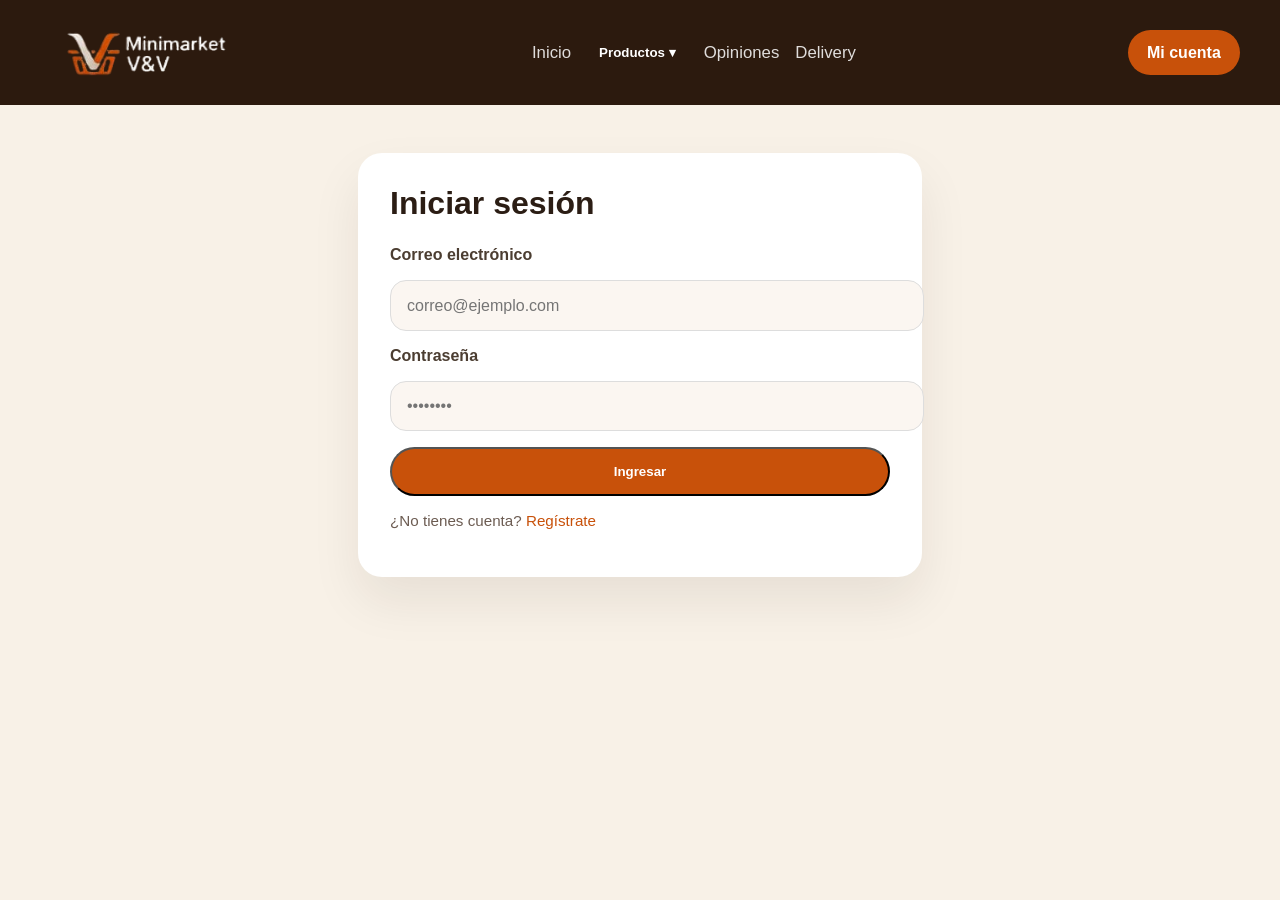
<file: login.html>
<!DOCTYPE html>
<html lang="en">
<head>
    <meta charset="UTF-8">
    <meta name="viewport" content="width=device-width, initial-scale=1.0">
    <title>Login - Minimarket V&V</title>
    <link rel="stylesheet" href="style.css">
</head>
<body>
    <header class="banner">
        <div class="header-content">
            <a href="index.php" class="brand">
                <img src="imagenes/logo.png" alt="Minimarket V&V logo">
            </a>
            <nav class="nav-links">
                <a href="index.php">Inicio</a>
                <div class="dropdown">
                    <button class="dropdown-toggle" aria-haspopup="true" aria-expanded="false">Productos ▾</button>
                    <div class="dropdown-menu">
                        <a href="productos_de_limpieza.html">Limpieza</a>
                        <a href="snack.html">Snacks</a>
                        <a href="frutas.html">Frutas</a>
                        <a href="bebidas.html">Bebidas</a>
                        <a href="alimentos.html">Alimentos</a>
                        <a href="bebidas_alcoholicas.html">Bebidas Alcohólicas</a>
                    </div>
                </div>
                <a href="opiniones.html">Opiniones</a>
                <a href="Delivery.html">Delivery</a>
            </nav>
            <div class="header-actions">
                <a href="login.html" class="btn account">Mi cuenta</a>
            </div>
        </div>
    </header>
    <main>
        <section class="bottom-section auth-card">
            <h1>Iniciar sesión</h1>
            <form class="auth-form" id="login-form" action="login.php" method="post">
                <label for="email">Correo electrónico</label>
                <input id="email" name="email" type="email" placeholder="correo@ejemplo.com" required>
                <label for="password">Contraseña</label>
                <input id="password" name="password" type="password" placeholder="••••••••" required>
                <button type="submit" class="btn primary">Ingresar</button>
            </form>
            <p class="auth-link">¿No tienes cuenta? <a href="register.html">Regístrate</a></p>
        </section>
    </main>
    <script>
        const loginForm = document.getElementById('login-form');
        loginForm.addEventListener('submit', function(event) {
            event.preventDefault();
            const formData = new FormData(loginForm);

            fetch(loginForm.action, {
                method: 'POST',
                body: formData
            })
            .then(response => response.json())
            .then(data => {
                if (data.status === 'success') {
                    window.location.href = data.redirect || 'index.html';
                } else {
                    alert(data.message || 'Correo o contraseña incorrectos.');
                }
            })
            .catch(() => {
                alert('No se pudo conectar con el servidor.');
            });
        });
    </script>
</body>
</html>
</file>
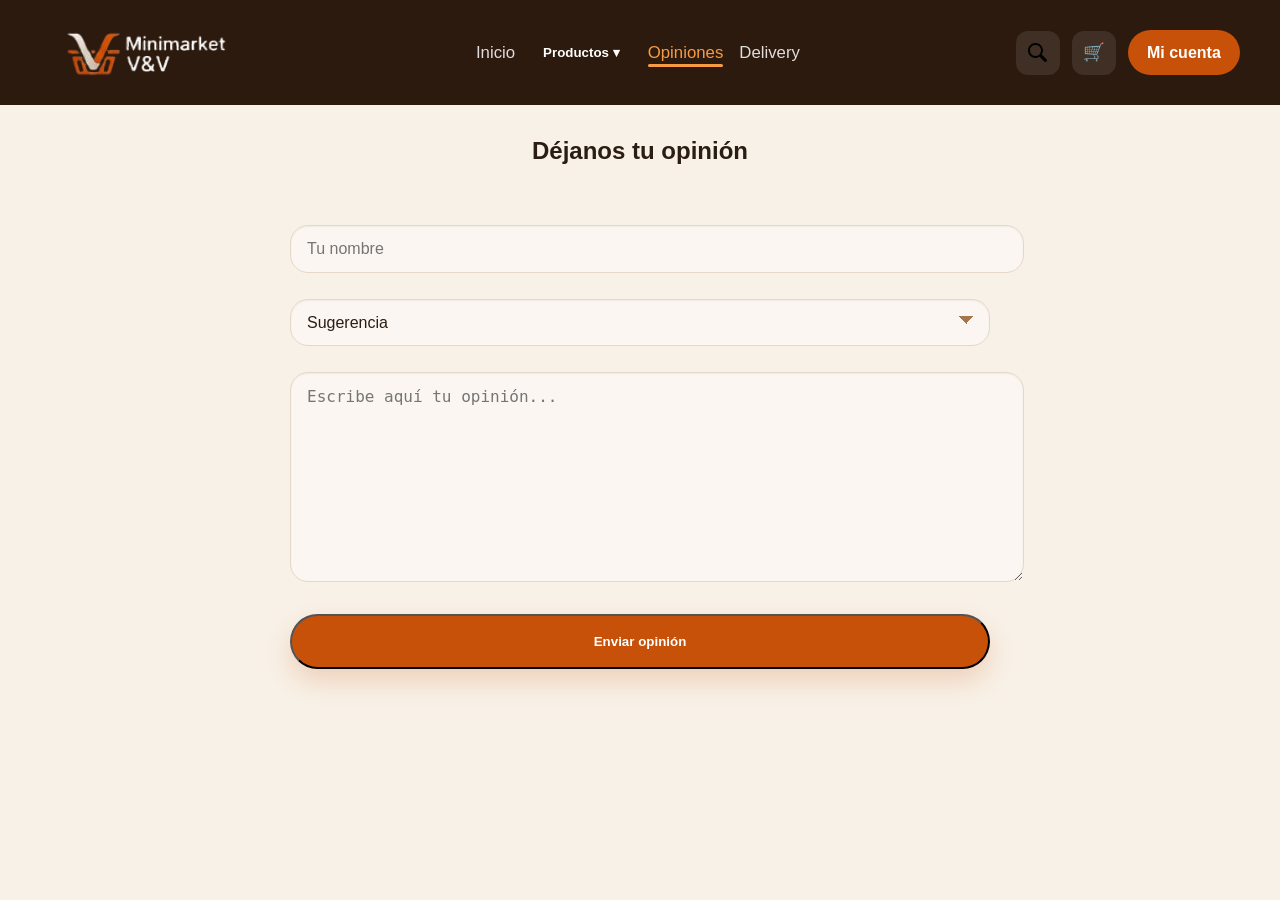
<file: opiniones.html>
<!DOCTYPE html>
<html lang="en">
<head>
    <meta charset="UTF-8">
    <meta name="viewport" content="width=device-width, initial-scale=1.0">
    <title>Opiniones - Minimarket V&V</title>
    <link rel="stylesheet" href="style.css">
    <script src="cart.js" defer></script>
    <style>
        /* Estilos refinados para la página de opiniones */
        .bottom-section.opinion-card {
            background: rgba(255, 255, 255, 0.95);
            border-radius: 28px;
            padding: 2.5rem;
            box-shadow: 0 30px 70px rgba(44, 26, 14, 0.15);
            border: 1px solid rgba(200, 174, 141, 0.26);
        }
        .bottom-section.opinion-card h1 {
            font-size: 2.4rem;
            letter-spacing: -0.03em;
            color: #2b1d14;
            margin-bottom: 1.5rem;
        }
        .auth-form label {
            display: block;
            margin-top: 18px;
            font-size: 0.95rem;
            font-weight: 700;
            color: #4b3d31;
        }
        .auth-form input,
        .auth-form select,
        .auth-form textarea {
            width: 100%;
            padding: 14px 16px;
            margin-top: 10px;
            border: 1px solid #e5d8c8;
            border-radius: 18px;
            background: #fbf6f1;
            color: #2b1d14;
            font-size: 1rem;
            box-shadow: inset 0 1px 2px rgba(0, 0, 0, 0.05);
        }
        .auth-form select {
            appearance: none;
            background-image: linear-gradient(45deg, transparent 50%, #a2774e 50%), linear-gradient(135deg, #a2774e 50%, transparent 50%);
            background-position: calc(100% - 22px) calc(50% - 3px), calc(100% - 15px) calc(50% - 3px);
            background-size: 8px 8px;
            background-repeat: no-repeat;
        }
        .auth-form textarea {
            min-height: 180px;
            resize: vertical;
        }
        .auth-form button {
            margin-top: 24px;
            border-radius: 999px;
            padding: 1.1rem 1.5rem;
            box-shadow: 0 12px 26px rgba(200, 81, 10, 0.2);
        }
        .feedback-modal .modal-content {
            background: linear-gradient(180deg, #fff9f0 0%, #fff3e3 100%);
            border: 1px solid rgba(200, 81, 10, 0.2);
            padding: 2rem 2rem 1.75rem;
            border-radius: 28px;
            max-width: 440px;
            width: 100%;
            text-align: center;
        }
        .feedback-modal .feedback-icon {
            width: 78px;
            height: 78px;
            border-radius: 50%;
            display: flex;
            align-items: center;
            justify-content: center;
            margin: 0 auto 1.25rem;
            background: #C8510A;
            color: #fff;
            font-size: 2.2rem;
            box-shadow: 0 20px 40px rgba(200, 81, 10, 0.22);
        }
        .feedback-modal h2 {
            margin: 0 0 0.75rem;
            color: #2b1d14;
            font-size: 1.8rem;
        }
        .feedback-modal p {
            margin: 0;
            color: #5d4329;
            font-size: 1rem;
            line-height: 1.7;
        }
    </style>
</head>
<body>
    <header class="banner">
        <div class="header-content">
            <a href="index.html" class="brand">
                <img src="imagenes/logo.png" alt="Minimarket V&V logo">
            </a>
            <nav class="nav-links">
                <a href="index.html">Inicio</a>
                <div class="dropdown">
                    <button class="dropdown-toggle" aria-haspopup="true" aria-expanded="false">Productos ▾</button>
                    <div class="dropdown-menu">
                        <a href="productos_de_limpieza.html">Limpieza</a>
                        <a href="snack.html">Snacks</a>
                        <a href="frutas.html">Frutas</a>
                        <a href="bebidas.html">Bebidas</a>
                        <a href="alimentos.html">Alimentos</a>
                        <a href="bebidas_alcoholicas.html">Bebidas Alcohólicas</a>
                    </div>
                </div>
                <a href="opiniones.html" class="active">Opiniones</a>
                <a href="Delivery.html">Delivery</a>
            </nav>
            <div class="header-actions">
                <button class="icon-btn" aria-label="Buscar">
                    <img src="iconos/lupa.png" alt="Buscar">
                </button>
                <button class="icon-btn cart" aria-label="Carrito">
                    🛒
                    <span class="cart-count">0</span>
                </button>
                <a href="login.html" class="btn account">Mi cuenta</a>
            </div>
        </div>
    </header>
    <main>
        <section class="bottom-section" style="max-width:700px; margin:2rem auto;">
            <h1 style="margin-bottom:1rem;">Déjanos tu opinión</h1>
            <form class="auth-form" id="opiniones-form" action="submit_opinion.php" method="post">
                <label for="nombre"></label>
                <input id="nombre" name="nombre" type="text" placeholder="Tu nombre" required>

                
                <select id="motivo" name="motivo">
                    <option value="sugerencia">Sugerencia</option>
                    <option value="queja">Queja</option>
                    <option value="felicitacion">Felicitación</option>
                    <option value="sugerencia">Sugerencias</option>
                    <option value="felicitacion">Opiniones</option>
                    <option value="otro">Otro</option>
                </select>

              
                <textarea id="opinion" name="opinion" rows="8" placeholder="Escribe aquí tu opinión..." required></textarea>

                <button type="submit" class="btn primary" style="width:100%; margin-top:16px;">Enviar opinión</button>
            </form>
        </section>
    </main>

    <div id="cart-modal" class="modal">
        <div class="modal-content">
            <span id="close-cart-modal" class="close">&times;</span>
            <h2>Carrito de Compras</h2>
            <div id="cart-items"></div>
            <div id="total-price"></div>
        </div>
    </div>

    <div id="feedback-modal" class="modal feedback-modal">
        <div class="modal-content">
            <span id="close-feedback-modal" class="close">&times;</span>
            <div class="feedback-icon">✓</div>
            <h2>Opinión recibida</h2>
            <p>muchas gracias lo tomaremos en cuentas</p>
        </div>
    </div>

    <script>
        function openModal(modalId) {
            const modal = document.getElementById(modalId);
            if (modal) {
                modal.style.display = 'flex';
            }
        }

        function closeModal(modalId) {
            const modal = document.getElementById(modalId);
            if (modal) {
                modal.style.display = 'none';
            }
        }

        document.getElementById('opiniones-form').addEventListener('submit', function(e){
            e.preventDefault();
            const form = this;
            const nombre = document.getElementById('nombre').value.trim();
            const opinion = document.getElementById('opinion').value.trim();
            if (!nombre || !opinion) {
                return alert('Por favor completa los campos requeridos.');
            }

            const formData = new FormData(form);

            fetch(form.action, {
                method: 'POST',
                body: formData,
            })
            .then(response => response.json())
            .then(data => {
                if (data.status === 'success') {
                    openModal('feedback-modal');
                    form.reset();
                } else {
                    alert(data.message || 'Ocurrió un error al enviar la opinión.');
                }
            })
            .catch(() => {
                alert('No se pudo conectar con el servidor.');
            });
        });

        document.getElementById('close-feedback-modal').addEventListener('click', function(){
            closeModal('feedback-modal');
        });

        window.addEventListener('click', function(event) {
            const feedbackModal = document.getElementById('feedback-modal');
            if (event.target === feedbackModal) {
                closeModal('feedback-modal');
            }
        });
    </script>
</body>
</html>
</file>
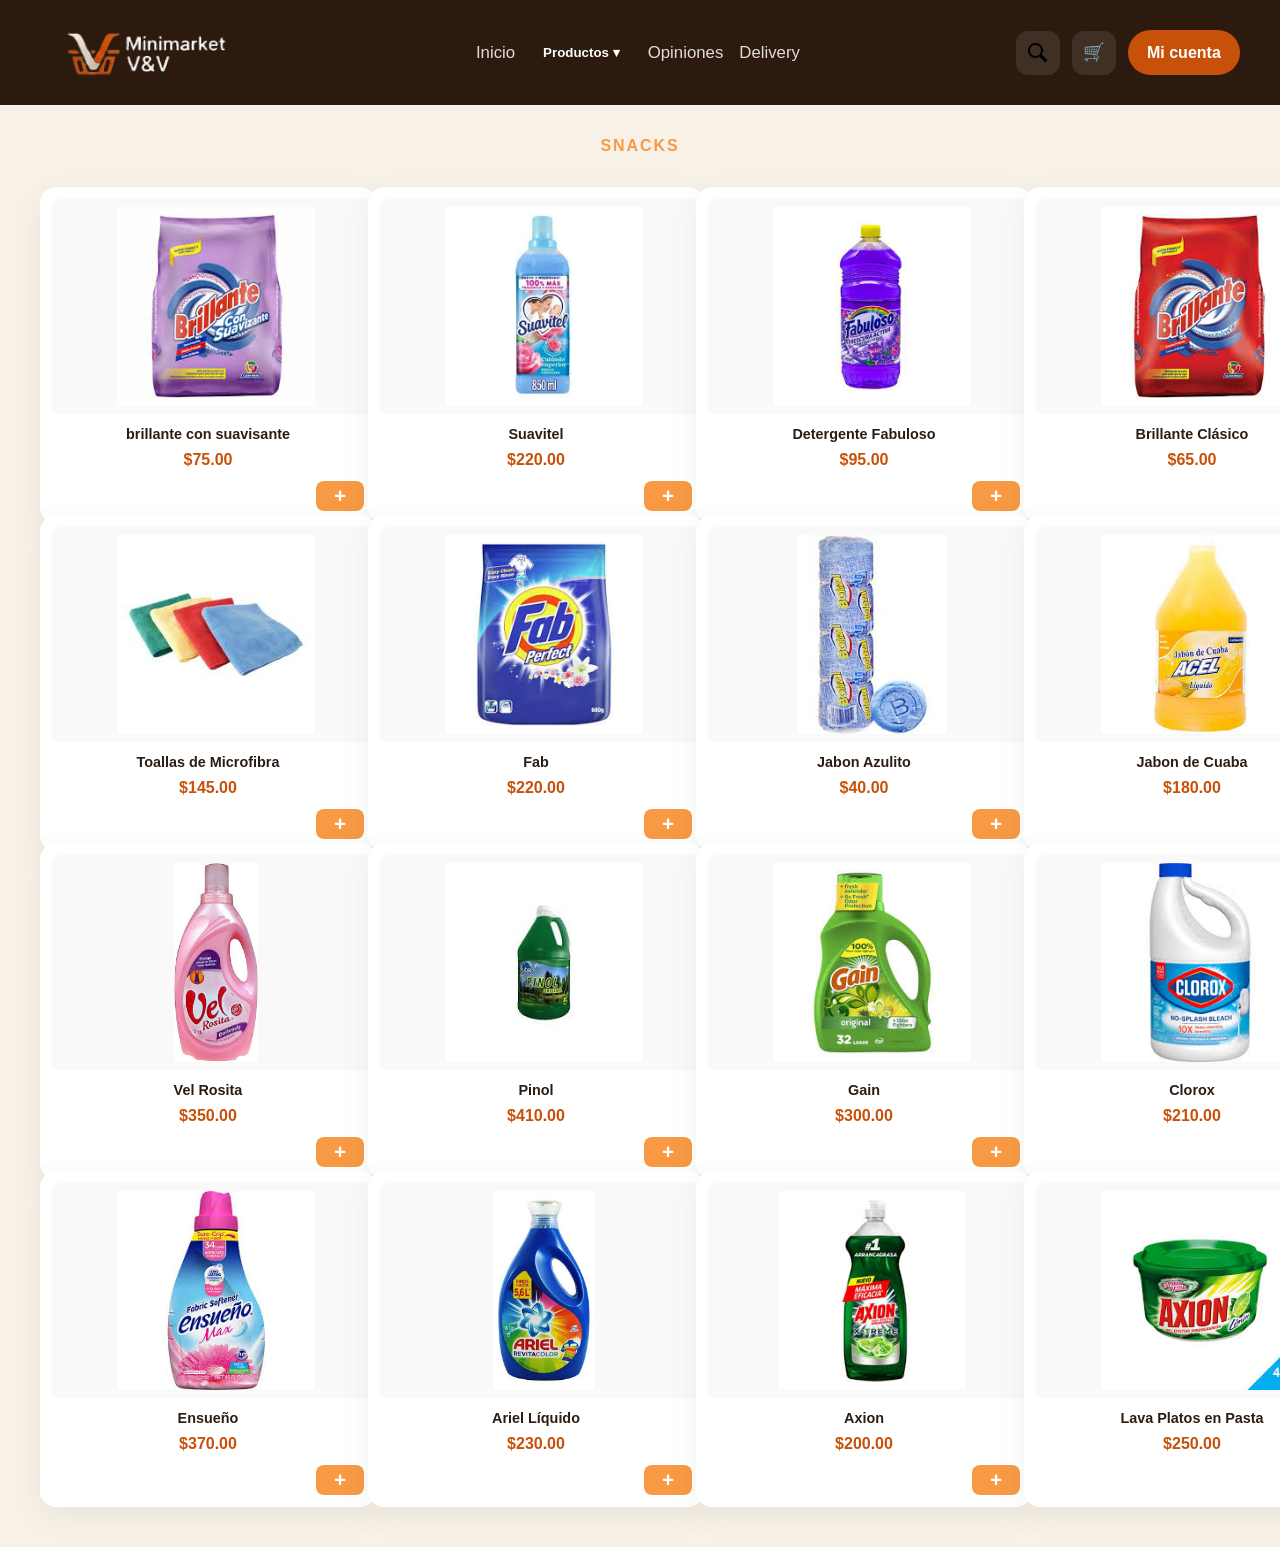
<file: productos_de_limpieza.html>
<!DOCTYPE html>
<html lang="en">
<head>
    <meta charset="UTF-8">
    <meta name="viewport" content="width=device-width, initial-scale=1.0">
    <title>Productos de Limpieza - Minimarket V&V</title>
    <link rel="stylesheet" href="style.css">
    <script src="cart.js" defer></script>
</head>
<body>
    <header class="banner">
        <div class="header-content">
            <a href="#" class="brand">
                <img src="imagenes/logo.png" alt="Minimarket V&V logo">
            </a>
            <nav class="nav-links">
                <a href="index.html">Inicio</a>
                <div class="dropdown">
                    <button class="dropdown-toggle" aria-haspopup="true" aria-expanded="false">Productos ▾</button>
                    <div class="dropdown-menu">
                        <a href="productos_de_limpieza.html">Limpieza</a>
                        <a href="snack.html">Snacks</a>
                        <a href="frutas.html">Frutas</a>
                        <a href="bebidas.html">Bebidas</a>
                        <a href="alimentos.html">Alimentos</a>
                        <a href="bebidas_alcoholicas.html">Bebidas Alcohólicas</a>
                    </div>
                </div>
                <a href="opiniones.html">Opiniones</a>
                <a href="Delivery.html">Delivery</a>
            </nav>
            <div class="header-actions">
                <button class="icon-btn" aria-label="Buscar">
                    <img src="iconos/lupa.png" alt="Buscar">
                </button>
                <button class="icon-btn cart" aria-label="Carrito">
                    🛒
                    <span class="cart-count">2</span>
                </button>
                <a href="login.html" class="btn account">Mi cuenta</a>
            </div>
        </div>
    </header>
    <main>
       <section class="bottom-section">
            <p class="hero-subtitle">Snacks</p>
            <div class="products-grid">
                <div class="card product-card">
                    <img src="imagenes/brillante con suavisante.jpg" alt="brillante con suavisante" class="product-image">
                    <h3 class="product-name">brillante con suavisante</h3>
                    <p class="product-price">$75.00</p>
                    <button class="add-to-cart">+</button>
                </div>
                <div class="card product-card">
                    <img src="imagenes/suavitel.jpg" alt="Suavitel" class="product-image">
                    <h3 class="product-name">Suavitel</h3>
                    <p class="product-price">$220.00</p>
                    <button class="add-to-cart">+</button>
                </div>
                <div class="card product-card">
                    <img src="imagenes/detergente fabuloso.jpg" alt="Detergente Fabuloso" class="product-image">
                    <h3 class="product-name">Detergente Fabuloso</h3>
                    <p class="product-price">$95.00</p>
                    <button class="add-to-cart">+</button>
                </div>
                <div class="card product-card">
                    <img src="imagenes/blante clasico.jpg" alt="Brillante Clásico" class="product-image">
                    <h3 class="product-name">Brillante Clásico</h3>
                    <p class="product-price">$65.00</p>
                    <button class="add-to-cart">+</button>
                </div>
                <div class="card product-card">
                    <img src="imagenes/toallas de microfibra.jpg" alt="Toallas de Microfibra" class="product-image">
                    <h3 class="product-name">Toallas de Microfibra</h3>
                    <p class="product-price">$145.00</p>
                    <button class="add-to-cart">+</button>
                </div>
                <div class="card product-card">
                    <img src="imagenes/Fab.jpg" alt="Fab" class="product-image">
                    <h3 class="product-name">Fab</h3>
                    <p class="product-price">$220.00</p>
                    <button class="add-to-cart">+</button>
                </div>
                <div class="card product-card">
                    <img src="imagenes/jabon azulito.jpg" alt="Jabon Azulito" class="product-image">
                    <h3 class="product-name">Jabon Azulito</h3>
                    <p class="product-price">$40.00</p>
                    <button class="add-to-cart">+</button>
                </div>
                <div class="card product-card">
                    <img src="imagenes/jabon de cuaba.jpg" alt="Jabon de Cuaba" class="product-image">
                    <h3 class="product-name">Jabon de Cuaba</h3>
                    <p class="product-price">$180.00</p>
                    <button class="add-to-cart">+</button>
                </div>
                <div class="card product-card">
                    <img src="imagenes/Vel Rosita.jpg" alt="Vel Rosita" class="product-image">
                    <h3 class="product-name">Vel Rosita</h3>
                    <p class="product-price">$350.00</p>
                    <button class="add-to-cart">+</button>
                </div>
                <div class="card product-card">
                    <img src="imagenes/pinol.jpg" alt="Pinol" class="product-image">
                    <h3 class="product-name">Pinol</h3>
                    <p class="product-price">$410.00</p>
                    <button class="add-to-cart">+</button>
                </div>
                <div class="card product-card">
                    <img src="imagenes/Gain.jpg" alt="Gain" class="product-image">
                    <h3 class="product-name">Gain</h3>
                    <p class="product-price">$300.00</p>
                    <button class="add-to-cart">+</button>
                </div>
                <div class="card product-card">
                    <img src="imagenes/clorox.jpg" alt="Clorox" class="product-image">
                    <h3 class="product-name">Clorox</h3>
                    <p class="product-price">$210.00</p>
                    <button class="add-to-cart">+</button>
                </div>
                <div class="card product-card">
                    <img src="imagenes/Ensueño.jpg" alt="Ensueño" class="product-image">
                    <h3 class="product-name">Ensueño</h3>
                    <p class="product-price">$370.00</p>
                    <button class="add-to-cart">+</button>
                </div>
                <div class="card product-card">
                    <img src="imagenes/Ariel liquido.jpg" alt="Ariel Líquido" class="product-image">
                    <h3 class="product-name">Ariel Líquido</h3>
                    <p class="product-price">$230.00</p>
                    <button class="add-to-cart">+</button>
                </div>
                <div class="card product-card">
                    <img src="imagenes/axion.jpg" alt="Axion" class="product-image">
                    <h3 class="product-name">Axion</h3>
                    <p class="product-price">$200.00</p>
                    <button class="add-to-cart">+</button>
                </div>
                <div class="card product-card">
                    <img src="imagenes/lava platos en pasta.jpg" alt="Lava Platos en Pasta" class="product-image">
                    <h3 class="product-name">Lava Platos en Pasta</h3>
                    <p class="product-price">$250.00</p>
                    <button class="add-to-cart">+</button>
                </div>
            
            </div>
        </section>
    </main>
    <!-- Modal del carrito -->
    <div id="cart-modal" class="modal">
        <div class="modal-content">
            <span id="close-cart-modal" class="close">&times;</span>
            <h2>Carrito de Compras</h2>
            <div id="cart-items"></div>
            <div id="total-price"></div>
        </div>
    </div>
</body>
</html>
</file>
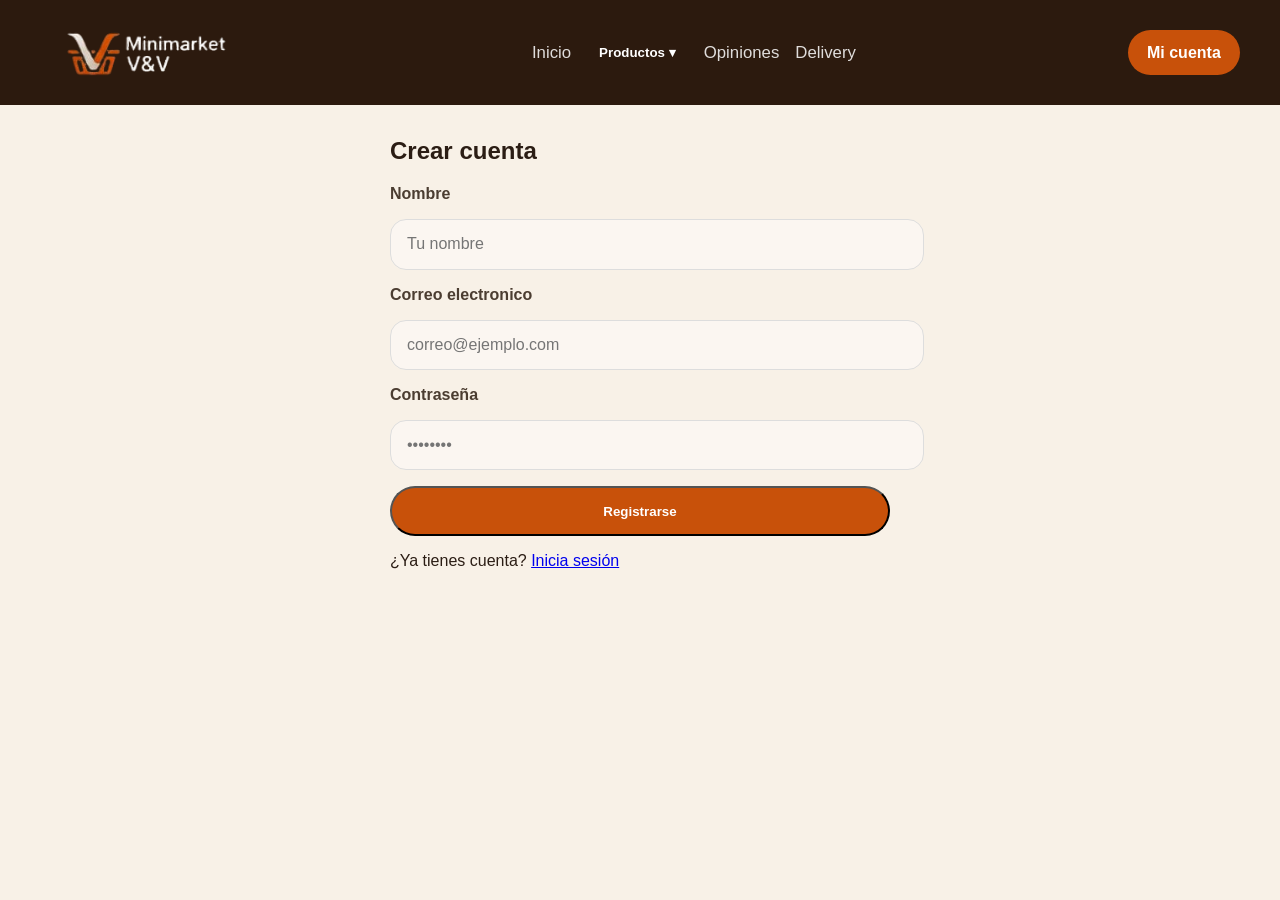
<file: register.html>
<!DOCTYPE html>
<html lang="en">
<head>
    <meta charset="UTF-8">
    <meta name="viewport" content="width=device-width, initial-scale=1.0">
    <title>Registro - Minimarket V&V</title>
    <link rel="stylesheet" href="style.css">
</head>
<body>
    <header class="banner">
        <div class="header-content">
            <a href="index.php" class="brand">
                <img src="imagenes/logo.png" alt="Minimarket V&V logo">
            </a>
            <nav class="nav-links">
                <a href="index.php">Inicio</a>
                <div class="dropdown">
                    <button class="dropdown-toggle" aria-haspopup="true" aria-expanded="false">Productos ▾</button>
                    <div class="dropdown-menu">
                        <a href="productos_de_limpieza.html">Limpieza</a>
                        <a href="snack.html">Snacks</a>
                        <a href="frutas.html">Frutas</a>
                        <a href="bebidas.html">Bebidas</a>
                        <a href="alimentos.html">Alimentos</a>
                        <a href="bebidas_alcoholicas.html">Bebidas Alcohólicas</a>
                    </div>
                </div>
                <a href="opiniones.html">Opiniones</a>
                <a href="Delivery.html">Delivery</a>
            </nav>
            <div class="header-actions">
                <a href="login.html" class="btn account">Mi cuenta</a>
            </div>
        </div>
    </header>
    <main>
        <section class="bottom-section" style="max-width: 500px; margin: 2rem auto; text-align: left;">
            <h1>Crear cuenta</h1>
            <form class="auth-form" id="register-form" action="register.php" method="post">
                <label for="name">Nombre</label>
                <input id="name" name="nombre" type="text" placeholder="Tu nombre" required>
                <label for="email">Correo electronico</label>
                <input id="email" name="email" type="email" placeholder="correo@ejemplo.com" required>
                <label for="password">Contraseña</label>
                <input id="password" name="password" type="password" placeholder="••••••••" required>
                <button type="submit" class="btn primary" style="width: 100%;">Registrarse</button>
            </form>
            <p style="margin-top: 1rem;">¿Ya tienes cuenta? <a href="login.html">Inicia sesión</a></p>
        </section>
    </main>
    <script>
        const registerForm = document.getElementById('register-form');
        registerForm.addEventListener('submit', function(event) {
            event.preventDefault();
            const formData = new FormData(registerForm);

            fetch(registerForm.action, {
                method: 'POST',
                body: formData
            })
            .then(response => response.json())
            .then(data => {
                if (data.status === 'success') {
                    alert(data.message);
                    window.location.href = 'login.html';
                } else {
                    alert(data.message || 'Error en el registro.');
                }
            })
            .catch(() => {
                alert('No se pudo conectar con el servidor.');
            });
        });
    </script>
</body>
</html>
</file>
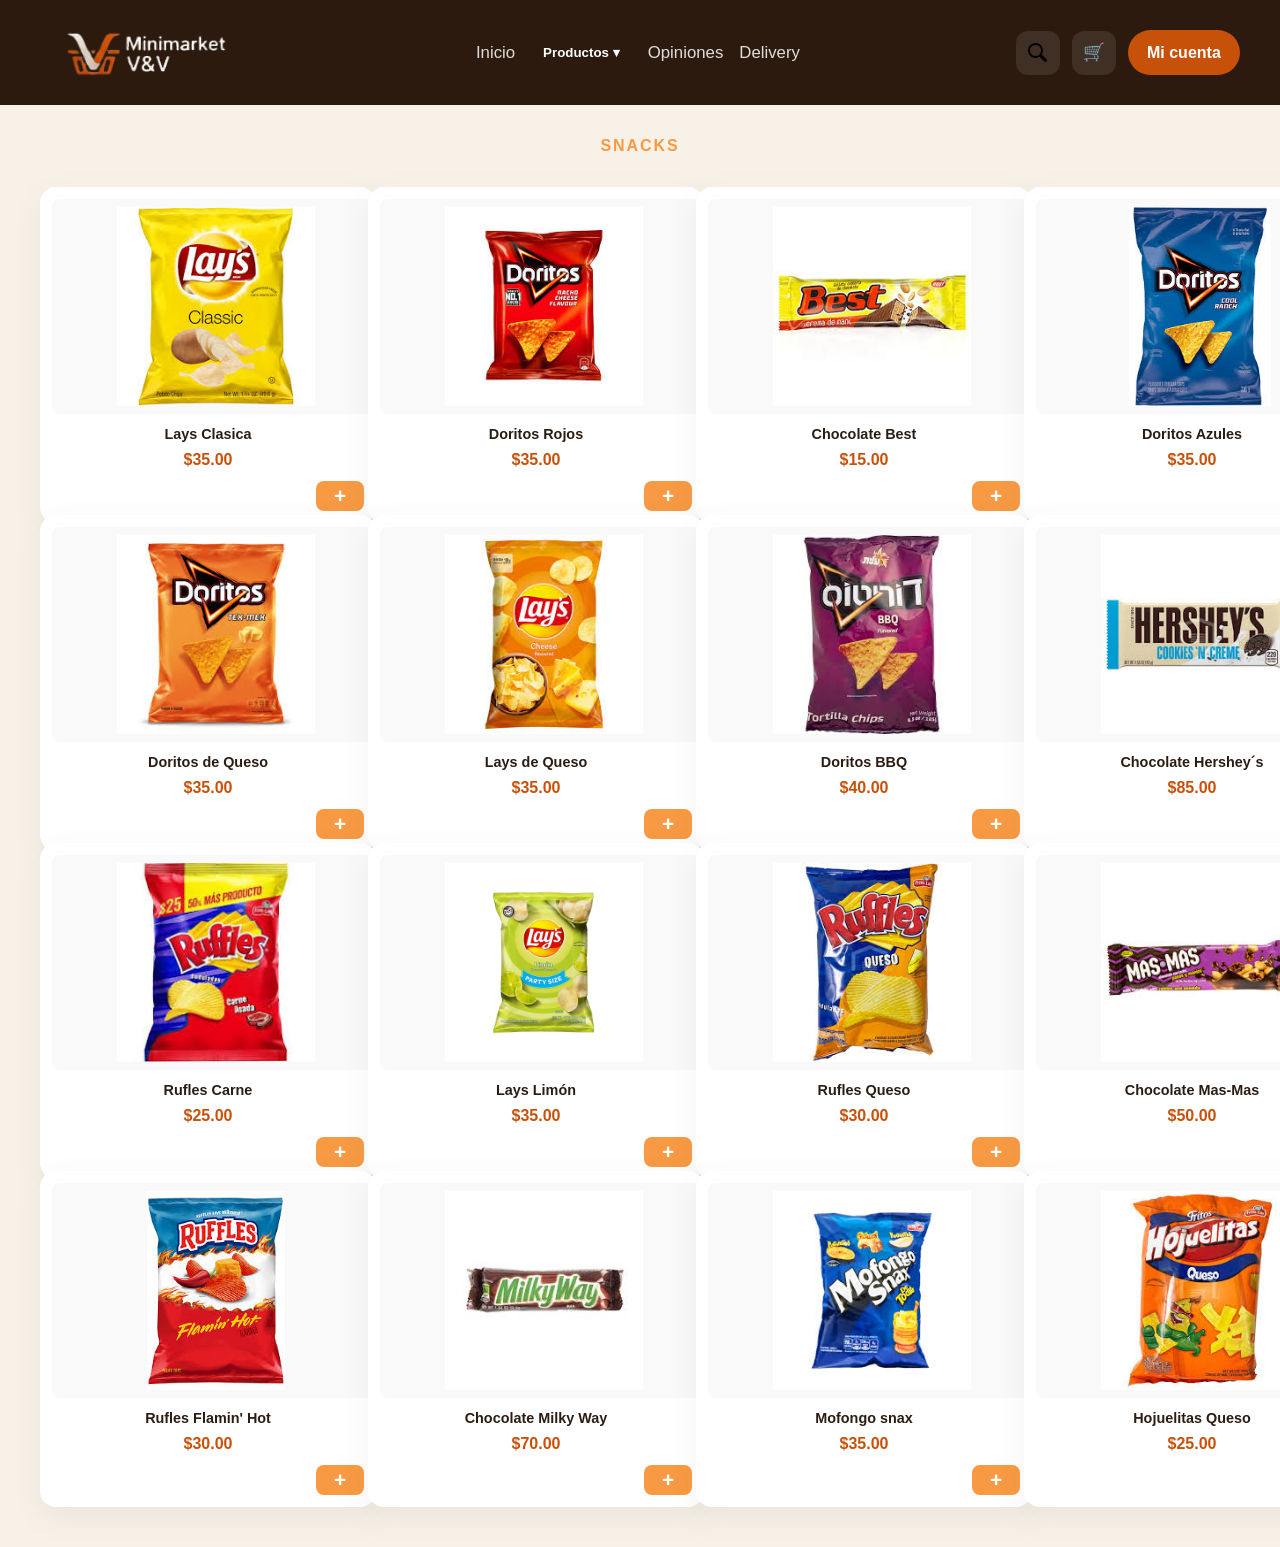
<file: snack.html>
<!DOCTYPE html>
<html lang="en">
<head>
    <meta charset="UTF-8">
    <meta name="viewport" content="width=device-width, initial-scale=1.0">
    <title>Snacks - Minimarket V&V</title>
    <link rel="stylesheet" href="style.css">
    <script src="cart.js" defer></script>
</head>
<body>
    <header class="banner">
        <div class="header-content">
            <a href="#" class="brand">
                <img src="imagenes/logo.png" alt="Minimarket V&V logo">
            </a>
            <nav class="nav-links">
                <a href="index.html">Inicio</a>
                <div class="dropdown">
                    <button class="dropdown-toggle" aria-haspopup="true" aria-expanded="false">Productos ▾</button>
                    <div class="dropdown-menu">
                        <a href="productos_de_limpieza.html">Limpieza</a>
                        <a href="snack.html">Snacks</a>
                        <a href="frutas.html">Frutas</a>
                        <a href="bebidas.html">Bebidas</a>
                        <a href="alimentos.html">Alimentos</a>
                        <a href="bebidas_alcoholicas.html">Bebidas Alcohólicas</a>
                    </div>
                </div>
                <a href="opiniones.html">Opiniones</a>
                <a href="Delivery.html">Delivery</a>
            </nav>
            <div class="header-actions">
                <button class="icon-btn" aria-label="Buscar">
                    <img src="iconos/lupa.png" alt="Buscar">
                </button>
                <button class="icon-btn cart" aria-label="Carrito">
                    🛒
                    <span class="cart-count">2</span>
                </button>
                <a href="login.html" class="btn account">Mi cuenta</a>
            </div>
        </div>
    </header>
    <main>
        <section class="bottom-section">
            <p class="hero-subtitle">Snacks</p>
            <div class="products-grid">
                <div class="card product-card">
                    <img src="imagenes/lays clasica.jpg" alt="Lays Clasica" class="product-image">
                    <h3 class="product-name">Lays Clasica</h3>
                    <p class="product-price">$35.00</p>
                    <button class="add-to-cart">+</button>
                </div>
                <div class="card product-card">
                    <img src="imagenes/doritos rojos.jpg" alt="Doritos Rojos" class="product-image">
                    <h3 class="product-name">Doritos Rojos</h3>
                    <p class="product-price">$35.00</p>
                    <button class="add-to-cart">+</button>
                </div>
                <div class="card product-card">
                    <img src="imagenes/chocolate best.jpg" alt="Chocolate Best" class="product-image">
                    <h3 class="product-name">Chocolate Best</h3>
                    <p class="product-price">$15.00</p>
                    <button class="add-to-cart">+</button>
                </div>
                <div class="card product-card">
                    <img src="imagenes/doritos azules.jpg" alt="Doritos Azules" class="product-image">
                    <h3 class="product-name">Doritos Azules</h3>
                    <p class="product-price">$35.00</p>
                    <button class="add-to-cart">+</button>
                </div>
                <div class="card product-card">
                    <img src="imagenes/doritos de queso.jpg" alt="Doritos de Queso" class="product-image">
                    <h3 class="product-name">Doritos de Queso</h3>
                    <p class="product-price">$35.00</p>
                    <button class="add-to-cart">+</button>
                </div>
                <div class="card product-card">
                    <img src="imagenes/lays de queso.jpg" alt="Lays de Queso" class="product-image">
                    <h3 class="product-name">Lays de Queso</h3>
                    <p class="product-price">$35.00</p>
                    <button class="add-to-cart">+</button>
                </div>
                <div class="card product-card">
                    <img src="imagenes/doritos BBQ.jpg" alt="Doritos BBQ" class="product-image">
                    <h3 class="product-name">Doritos BBQ</h3>
                    <p class="product-price">$40.00</p>
                    <button class="add-to-cart">+</button>
                </div>
                <div class="card product-card">
                    <img src="imagenes/chocolate hershey´s.jpg" alt="Chocolate Hershey´s" class="product-image">
                    <h3 class="product-name">Chocolate Hershey´s</h3>
                    <p class="product-price">$85.00</p>
                    <button class="add-to-cart">+</button>
                </div>
                <div class="card product-card">
                    <img src="imagenes/rufles carne.jpg" alt="Rufles Carne" class="product-image">
                    <h3 class="product-name">Rufles Carne</h3>
                    <p class="product-price">$25.00</p>
                    <button class="add-to-cart">+</button>
                </div>
                <div class="card product-card">
                    <img src="imagenes/lays limon.png" alt="Lays Limón" class="product-image">
                    <h3 class="product-name">Lays Limón</h3>
                    <p class="product-price">$35.00</p>
                    <button class="add-to-cart">+</button>
                </div>
                <div class="card product-card">
                    <img src="imagenes/rufles queso.jpg" alt="Rufles Queso" class="product-image">
                    <h3 class="product-name">Rufles Queso</h3>
                    <p class="product-price">$30.00</p>
                    <button class="add-to-cart">+</button>
                </div>
                <div class="card product-card">
                    <img src="imagenes/chocolate mas mas.jpg" alt="Chocolate Mas-Mas" class="product-image">
                    <h3 class="product-name">Chocolate Mas-Mas</h3>
                    <p class="product-price">$50.00</p>
                    <button class="add-to-cart">+</button>
                </div>
                <div class="card product-card">
                    <img src="imagenes/ruflees flamin hot.jpg" alt="Rufles Flamin' Hot" class="product-image">
                    <h3 class="product-name">Rufles Flamin' Hot</h3>
                    <p class="product-price">$30.00</p>
                    <button class="add-to-cart">+</button>
                </div>
                <div class="card product-card">
                    <img src="imagenes/chocolate milky way.jpg" alt="Chocolate Milky Way" class="product-image">
                    <h3 class="product-name">Chocolate Milky Way</h3>
                    <p class="product-price">$70.00</p>
                    <button class="add-to-cart">+</button>
                </div>
                <div class="card product-card">
                    <img src="imagenes/Mofongo snax.jpg" alt="Mofongo snax" class="product-image">
                    <h3 class="product-name">Mofongo snax</h3>
                    <p class="product-price">$35.00</p>
                    <button class="add-to-cart">+</button>
                </div>
                <div class="card product-card">
                    <img src="imagenes/hojuelitas queso.jpg" alt="Hojuelitas Queso" class="product-image">
                    <h3 class="product-name">Hojuelitas Queso</h3>
                    <p class="product-price">$25.00</p>
                    <button class="add-to-cart">+</button>
                </div>
            
            </div>
        </section>
    </main>
    <!-- Modal del carrito -->
    <div id="cart-modal" class="modal">
        <div class="modal-content">
            <span id="close-cart-modal" class="close">&times;</span>
            <h2>Carrito de Compras</h2>
            <div id="cart-items"></div>
            <div id="total-price"></div>
        </div>
    </div>
</body>
</html>
</file>
<file: style.css>
body {
    margin: 0;
    padding: 0;
    font-family: -apple-system, BlinkMacSystemFont, "Segoe UI", sans-serif;
    background: #f8f1e7;
    color: #2b1d14;
}

.banner {
    background-color: #2C1A0E;
    width: 100%;
    display: flex;
    align-items: center;
    padding: 0.8rem 0;
}

.header-content {
    width: min(100%, 1200px);
    margin: 0 auto;
    padding: 0 1rem;
    display: flex;
    align-items: center;
    justify-content: space-between;
    gap: 1rem;
    flex-wrap: wrap;
}

.brand {
    display: inline-flex;
    align-items: center;
    text-decoration: none;
    margin-left: 0;
}

.brand img {
    width: auto;
    max-width: 220px;
    height: auto;
    object-fit: contain;
    border-radius: 0;
    background: transparent;
}

.hero {
    width: min(100%, 1200px);
    margin: 0 auto;
    padding: 3rem 1.5rem 4rem;
}

.hero-inner {
    display: grid;
    grid-template-columns: 1.15fr 0.85fr;
    gap: 2rem;
    align-items: center;
}

.hero-copy {
    max-width: 540px;
}

.eyebrow {
    margin: 0 0 1rem;
    color: #bb5b1f;
    font-size: 0.95rem;
    text-transform: uppercase;
    letter-spacing: 0.12em;
}

.hero-subtitle {
    margin: 1rem auto 0.25rem;
    font-size: 1rem;
    font-weight: 600;
    color: #F89A44;
    text-transform: uppercase;
    letter-spacing: 0.12em;
    text-align: center;
    width: fit-content;
}

.hero-bigtext {
    margin: 0 auto 1rem;
    font-size: 2rem;
    font-weight: 700;
    color: #2b1d14;
    line-height: 1.1;
    text-align: center;
    max-width: 100%;
}

.bottom-section {
    width: min(100%, 1200px);
    margin: 2rem auto 4rem;
    padding: 0 1.5rem;
    text-align: center;
}

.cards-grid {
    display: flex;
    gap: 1rem;
    margin-top: 2.0rem;
    overflow-x: auto;
    padding-bottom: 0.5rem;
    scroll-snap-type: x mandatory;
    -webkit-overflow-scrolling: touch;
}

.cards-grid::-webkit-scrollbar {
    height: 0.75rem;
}

.cards-grid::-webkit-scrollbar-thumb {
    background: rgba(44, 26, 14, 0.25);
    border-radius: 999px;
}

.products-grid {
    display: grid;
    grid-template-columns: repeat(4, 1fr);
    gap: 1rem;
    margin-top: 2.0rem;
}



.card {
    flex: 0 0 240px;
    aspect-ratio: 1 / 1;
    min-height: 240px;
    border-radius: 1rem;
    background: #ffe7d3;
    box-shadow: 0 10px 30px rgba(94, 83, 76, 0.08);
    scroll-snap-align: start;
}

.products-grid .card {
    flex: none;
    width: 100%;
    scroll-snap-align: none;
}

.product-card {
    aspect-ratio: 1 / 1;
    display: flex;
    flex-direction: column;
    padding: 0.75rem;
    background: #ffffff;
    justify-content: space-between;
}

.product-image {
    width: 100%;
    min-height: 140px;
    height: auto;
    aspect-ratio: 4 / 3;
    object-fit: contain;
    border-radius: 0.5rem;
    margin-bottom: 0.75rem;
    background: #f9f9f9;
    padding: 0.5rem;
}

.product-name {
    margin: 0 0 0.5rem;
    font-size: 0.9rem;
    font-weight: 600;
    color: #2b1d14;
    line-height: 1.2;
}

.product-quantity {
    margin: 0 0 0.5rem;
    font-size: 0.8rem;
    color: #ffe7d3;
    text-transform: uppercase;
    letter-spacing: 0.05em;
}

.product-price {
    margin: 0 0 0.75rem;
    font-size: 1rem;
    font-weight: 700;
    color: #C8510A;
}

.add-to-cart {
    min-width: 2.2rem;
    width: 100%;
    max-width: 3rem;
    height: 2.2rem;
    border: none;
    border-radius: 0.5rem;
    background: #F89A44;
    color: #fff;
    font-size: 1.3rem;
    font-weight: 600;
    cursor: pointer;
    display: flex;
    align-items: center;
    justify-content: center;
    padding: 0;
    transition: background 0.2s ease;
    align-self: flex-end;
}

.add-to-cart:hover {
    background: #E68A34;
}

.category-card {
    flex: 0 0 240px;
    aspect-ratio: auto;
    display: flex;
    flex-direction: column;
    padding: 0.75rem;
    background: #fff;
    justify-content: center;
    align-items: center;
    text-align: center;
    cursor: pointer;
    transition: transform 0.2s ease, box-shadow 0.2s ease;
    text-decoration: none;
    color: inherit;
    border-radius: 1rem;
    box-shadow: 0 10px 30px rgba(94, 83, 76, 0.08);
}

.category-card:hover {
    transform: translateY(-2px);
    box-shadow: 0 15px 40px rgba(94, 83, 76, 0.15);
}

.category-image {
    width: 100%;
    height: 120px;
    object-fit: contain;
    border-radius: 0.5rem;
    margin-bottom: 0.75rem;
    background: #f9f9f9;
    padding: 0.5rem;
}

.category-name {
    margin: 0;
    font-size: 0.9rem;
    font-weight: 600;
    color: #2b1d14;
    line-height: 1.2;
}

.hero-copy h1 {
    margin: 0;
    font-size: clamp(3rem, 4vw, 4.5rem);
    line-height: 0.95;
    font-weight: 700;
}

.hero-copy h1 span {
    display: block;
    color: #C8510A;
}

.hero-description {
    margin: 1.5rem 0 2rem;
    font-size: 1.05rem;
    line-height: 1.8;
    max-width: 42rem;
    color: #4b3d31;
}

.hero-actions {
    display: flex;
    flex-wrap: wrap;
    gap: 1rem;
    margin-bottom: 2rem;
}

.btn {
    display: inline-flex;
    align-items: center;
    justify-content: center;
    padding: 0.95rem 1.75rem;
    border-radius: 999px;
    font-weight: 600;
    text-decoration: none;
    transition: background 0.2s ease, color 0.2s ease, transform 0.2s ease;
}

.btn:hover {
    transform: translateY(-1px);
}

.btn.primary {
    background: #C8510A;
    color: #fff;
}

.btn.secondary {
    border: 2px solid #2C1A0E;
    color: #2C1A0E;
    background: transparent;
}

.hero-features {
    display: grid;
    gap: 1rem;
}

.feature {
    display: flex;
    align-items: flex-start;
    gap: 0.9rem;
    padding: 1rem 0;
    border-top: 1px solid rgba(44, 26, 14, 0.12);
}

.feature:first-child {
    border-top: none;
}

.feature img {
    width: 2.2rem;
    height: 2.2rem;
    display: block;
}

.feature strong {
    display: block;
    font-size: 1rem;
    margin-bottom: 0.25rem;
}

.feature span {
    display: block;
    color: #6c5c52;
    font-size: 0.95rem;
}

.hero-image {
    display: flex;
    justify-content: flex-end;
}

.hero-image img {
    width: 100%;
    max-width: 520px;
    border-radius: 1.5rem;
    display: block;
    box-shadow: 0 24px 60px rgba(44, 26, 14, 0.12);
}

.auth-card {
    width: min(100%, 500px);
    margin: 3rem auto;
    padding: 2rem;
    background: #ffffff;
    border-radius: 1.5rem;
    box-shadow: 0 24px 50px rgba(44, 26, 14, 0.08);
    text-align: left;
}

.auth-card h1 {
    margin: 0 0 1.5rem;
    font-size: 2rem;
    color: #2b1d14;
}

.auth-form {
    display: grid;
    gap: 1rem;
}

.auth-form label {
    font-weight: 600;
    color: #4b3d31;
}

.auth-form input {
    width: 100%;
    padding: 0.95rem 1rem;
    border: 1px solid #ddd;
    border-radius: 1rem;
    background: #fbf6f1;
    color: #2b1d14;
    font-size: 1rem;
}

.auth-form .btn {
    width: 100%;
}

.auth-link {
    margin-top: 1rem;
    color: #6c5c52;
    font-size: 0.95rem;
}

.auth-link a {
    color: #C8510A;
    text-decoration: none;
}

/* Dropdown de Productos en la cabecera */
.nav-links { display:flex; gap:0.75rem; align-items:center; }
.nav-links > a,
.nav-links .dropdown-toggle {
    color: #fff;
    text-decoration: none;
}
.nav-links .dropdown { position:relative; }
.dropdown-toggle {
    background: transparent;
    border: none;
    font-weight: 600;
    padding: 0.5rem 0.75rem;
    cursor: pointer;
    border-radius: 999px;
}
.dropdown-toggle:hover,
.nav-links > a:hover {
    color: #F89A44;
}
.dropdown-toggle:focus {
    outline: none;
}
.dropdown-menu {
    display: none;
    position: absolute;
    top: 110%;
    left: 0;
    background: #2C1A0E;
    min-width: 220px;
    border-radius: 10px;
    box-shadow: 0 8px 20px rgba(0,0,0,0.18);
    padding: 0.5rem 0;
    z-index: 40;
}
.dropdown.open .dropdown-menu {
    display: block;
}
.dropdown-menu a {
    display: block;
    padding: 0.75rem 1rem;
    color: #fff;
    text-decoration: none;
}
.dropdown-menu a:hover {
    background: #C8510A;
    color: #fff;
}
.dropdown-menu a:hover { background: #f5f1ee; }
.dropdown:hover .dropdown-menu,
.dropdown.open .dropdown-menu { display: block; }

.nav-links {
    display: flex;
    align-items: center;
    gap: 1rem;
    flex-wrap: wrap;
}

.nav-links a {
    color: rgba(255, 255, 255, 0.85);
    text-decoration: none;
    font-size: 1.05rem;
    transition: color 0.2s ease;
    position: relative;
}

.nav-links a:hover,
.nav-links a.active {
    color: #F89A44;
}

.nav-links a.active::after {
    content: "";
    position: absolute;
    left: 0;
    right: 0;
    bottom: -0.25rem;
    height: 0.18rem;
    border-radius: 999px;
    background: #F89A44;
}

.header-actions {
    display: flex;
    align-items: center;
    gap: 0.75rem;
}

.icon-btn {
    width: 2.75rem;
    height: 2.75rem;
    border: none;
    outline: none;
    box-shadow: none;
    border-radius: 0.75rem;
    background: rgba(255, 255, 255, 0.09);
    color: #fff;
    font-size: 1.1rem;
    cursor: pointer;
    position: relative;
    display: inline-flex;
    align-items: center;
    justify-content: center;
    padding: 0;
}

.icon-btn:focus {
    outline: none;
    box-shadow: none;
}

.icon-btn img {
    width: 1.2rem;
    height: 1.2rem;
    display: block;
}

.icon-btn:hover {
    background: rgba(255, 255, 255, 0.16);
}

.cart {
    display: grid;
    place-items: center;
    position: relative;
}

.cart-count {
    position: absolute;
    top: -8px;
    right: -8px;
    background: #F89A44;
    color: #fff;
    border-radius: 50%;
    width: 20px;
    height: 20px;
    display: flex;
    align-items: center;
    justify-content: center;
    font-size: 0.75rem;
    font-weight: bold;
}

.btn.account {
    border: none;
    border-radius: 999px;
    padding: 0.85rem 1.2rem;
    background: #C8510A;
    color: #fff;
    font-weight: 600;
    cursor: pointer;
}

@media (max-width: 900px) {
    .header-content {
        flex-wrap: wrap;
        justify-content: center;
    }

    .nav-links {
        flex-wrap: wrap;
        justify-content: center;
        gap: 1rem;
    }

    .hero-inner {
        grid-template-columns: 1fr;
        text-align: center;
    }

    .hero-copy {
        margin: 0 auto;
    }

    .hero-actions {
        justify-content: center;
    }

    .hero-image {
        justify-content: center;
    }

    .hero-image img {
        max-width: 420px;
    }

    .cards-grid {
        gap: 1rem;
    }

    .products-grid {
        grid-template-columns: repeat(3, 1fr);
    }
}

@media (max-width: 650px) {
    .header-content {
        flex-direction: column;
        align-items: stretch;
        padding: 0 1rem;
    }

    .nav-links {
        justify-content: space-between;
        width: 100%;
    }

    .header-actions {
        justify-content: flex-end;
        width: 100%;
    }

    .hero {
        padding: 2rem 1rem 3rem;
    }

    .hero-copy h1 {
        font-size: 2.7rem;
    }

    .hero-actions {
        flex-direction: column;
        align-items: stretch;
    }

    .btn {
        width: 100%;
    }

    .hero-image img {
        max-width: 100%;
    }

    .cards-grid {
        gap: 1rem;
    }

    .products-grid {
        grid-template-columns: repeat(2, 1fr);
    }
}

@media (max-width: 520px) {
    .nav-links {
        justify-content: center;
        gap: 0.75rem;
    }

    .header-actions {
        justify-content: center;
    }

    .products-grid {
        grid-template-columns: 1fr;
    }

    .add-to-cart {
        max-width: 100%;
    }
}

/* Estilos del modal del carrito */
.modal {
    display: none;
    position: fixed;
    z-index: 1000;
    left: 0;
    top: 0;
    width: 100%;
    height: 100%;
    background-color: rgba(0, 0, 0, 0.5);
    align-items: center;
    justify-content: center;
}

.modal[style*="display: block"] {
    display: flex !important;
}

.modal-content {
    background-color: #fff;
    padding: 30px;
    border: none;
    width: 90%;
    max-width: 500px;
    border-radius: 25px;
    position: relative;
    max-height: 80vh;
    overflow-y: auto;
    box-shadow: 0 20px 60px rgba(0, 0, 0, 0.2);
}

.close {
    color: #999;
    float: right;
    font-size: 28px;
    font-weight: bold;
    cursor: pointer;
    transition: color 0.2s ease;
}

.close:hover,
.close:focus {
    color: #C8510A;
    text-decoration: none;
}

.cart-item {
    display: flex;
    align-items: center;
    margin-bottom: 15px;
    padding: 15px;
    border-bottom: 1px solid #f0f0f0;
    background: #f9f9f9;
    border-radius: 12px;
}

.cart-item-image {
    width: 70px;
    height: 70px;
    object-fit: contain;
    margin-right: 15px;
    border-radius: 8px;
    background: #fff;
    padding: 5px;
}

.cart-item-details h4 {
    margin: 0 0 8px 0;
    font-size: 1.1rem;
    color: #2b1d14;
}

.cart-item-details p {
    margin: 4px 0;
    font-size: 0.9rem;
    color: #666;
}

.quantity-controls {
    display: flex;
    align-items: center;
    gap: 12px;
    margin-top: 10px;
}

.qty-btn {
    width: 32px;
    height: 32px;
    border: none;
    border-radius: 8px;
    background: #F89A44;
    color: #fff;
    font-size: 1.2rem;
    font-weight: bold;
    cursor: pointer;
    display: flex;
    align-items: center;
    justify-content: center;
    transition: all 0.2s ease;
}

.qty-btn:hover {
    background: #E68A34;
    transform: scale(1.05);
}

.quantity {
    font-size: 1rem;
    font-weight: bold;
    min-width: 35px;
    text-align: center;
}

.remove-btn {
    border: none;
    border-radius: 8px;
    background: #f0f0f0;
    color: #C8510A;
    padding: 8px 12px;
    font-size: 0.85rem;
    cursor: pointer;
    margin-left: auto;
    transition: all 0.2s ease;
    font-weight: 600;
}

.remove-btn:hover {
    background: #e0e0e0;
    color: #A43D08;
}

#total-price {
    font-size: 1.4rem;
    font-weight: 700;
    text-align: center;
    margin-top: 25px;
    padding: 20px 0;
    border-top: 2px solid #f0f0f0;
    color: #F89A44;
}

.order-btn {
    width: 100%;
    margin-top: 25px;
    padding: 16px 30px;
    border: none;
    border-radius: 15px;
    background: #F89A44;
    color: #fff;
    font-size: 1.1rem;
    font-weight: 700;
    cursor: pointer;
    transition: all 0.3s ease;
    box-shadow: 0 8px 20px rgba(248, 154, 68, 0.3);
}

.order-btn:hover {
    background: #E68A34;
    box-shadow: 0 12px 28px rgba(248, 154, 68, 0.4);
    transform: translateY(-2px);
}

.order-btn:active {
    transform: translateY(0);
}
</file>
